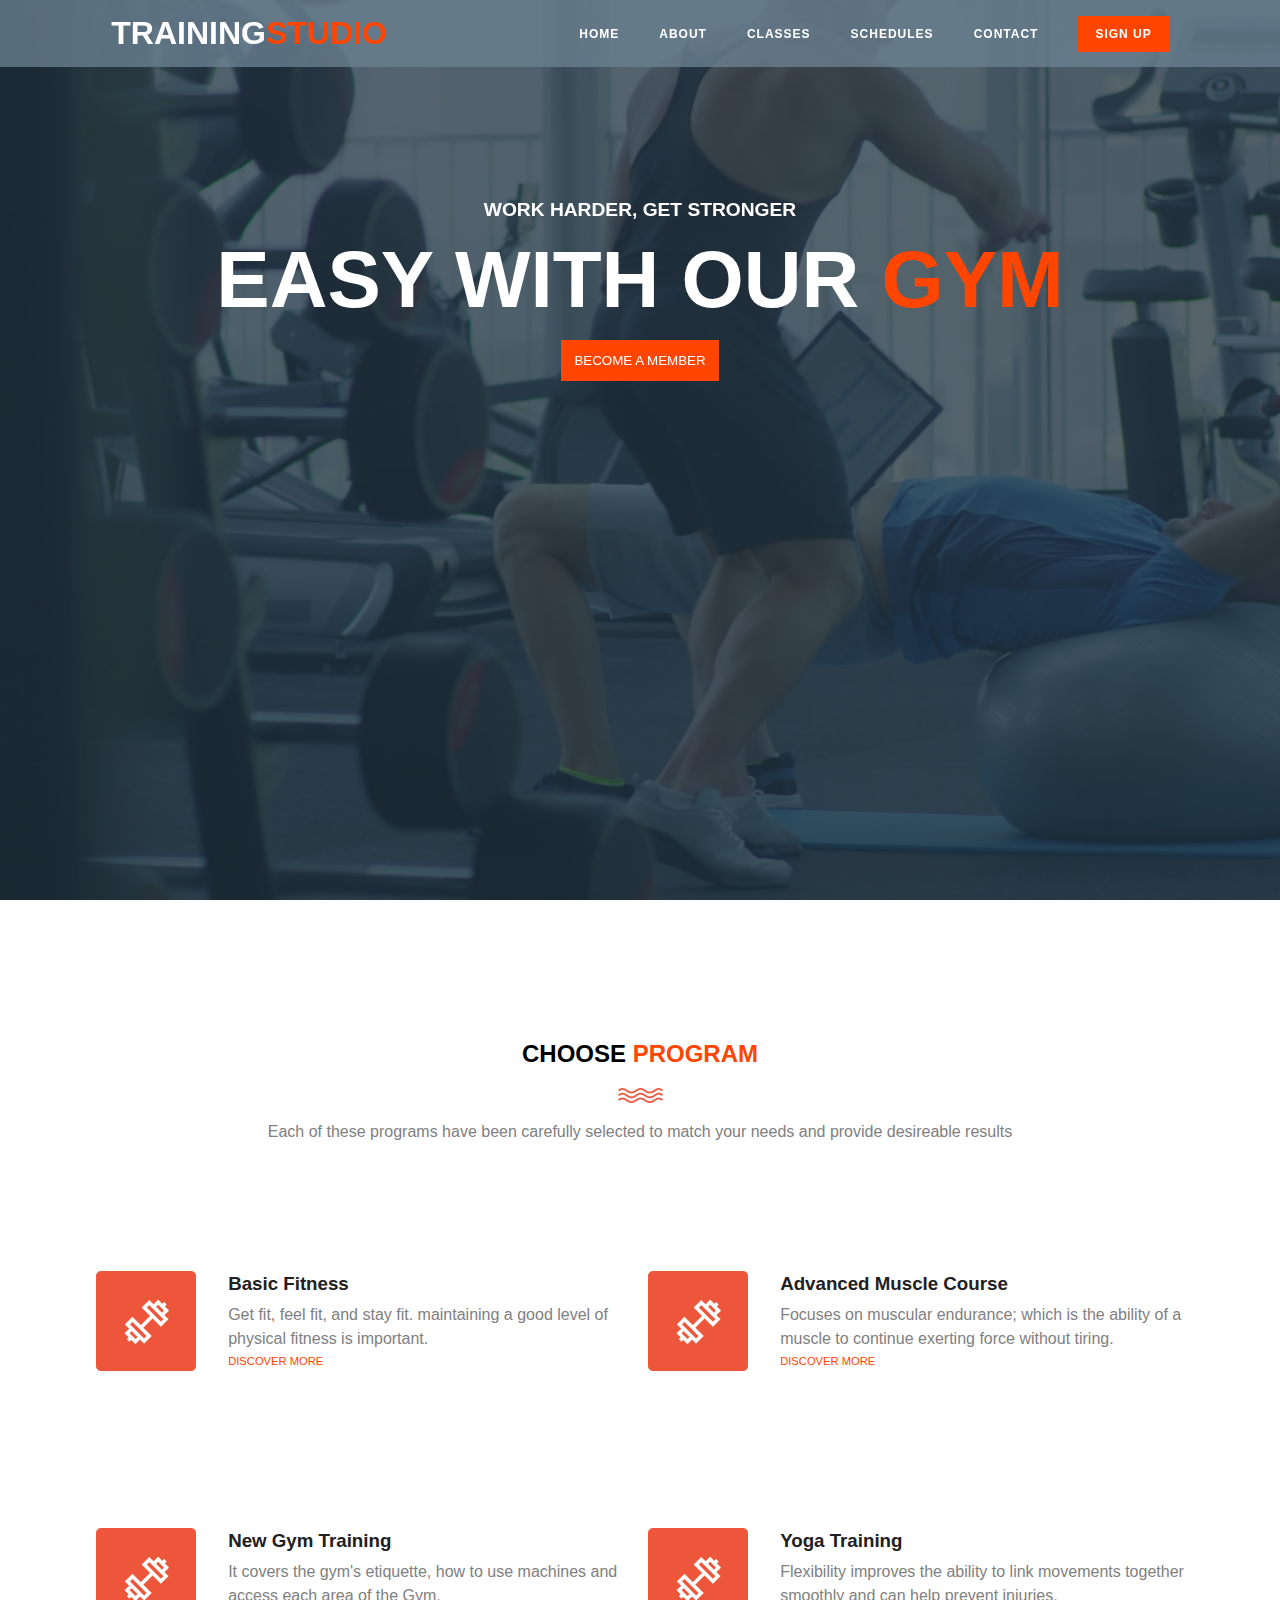
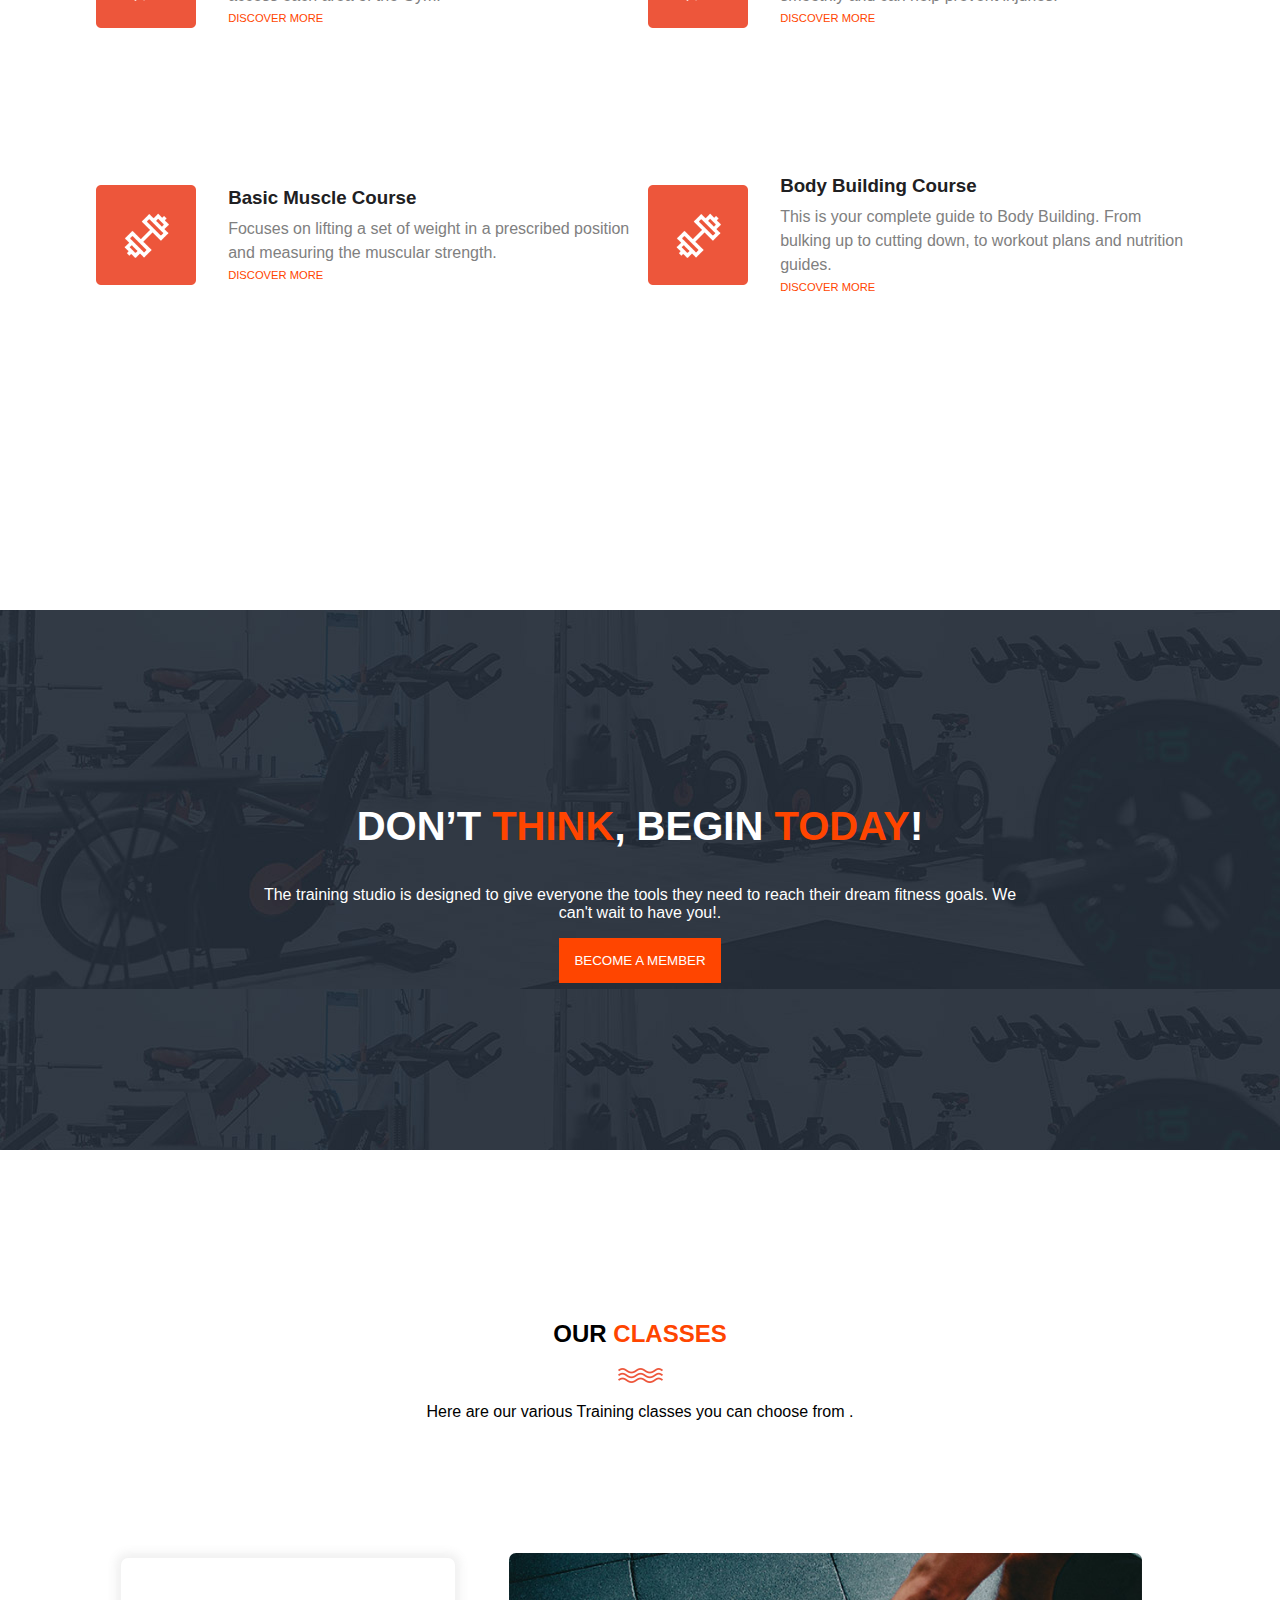
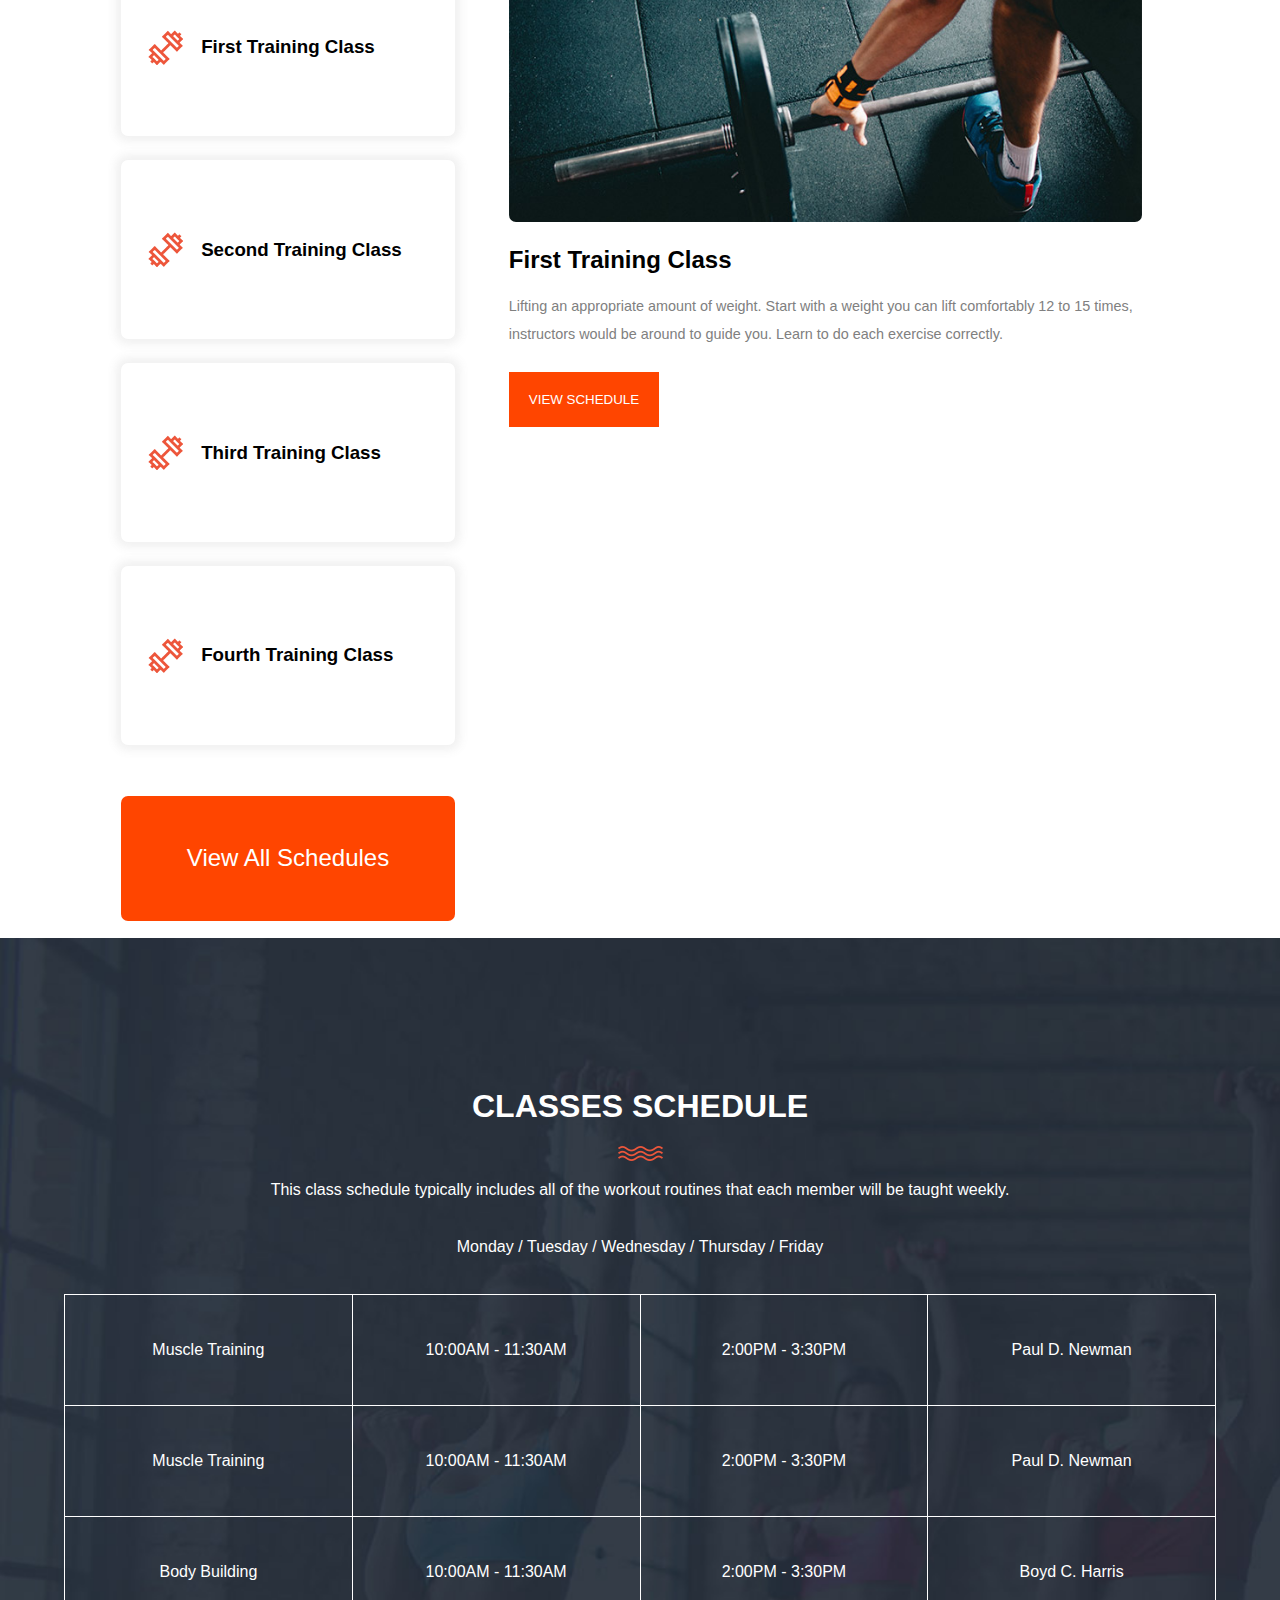
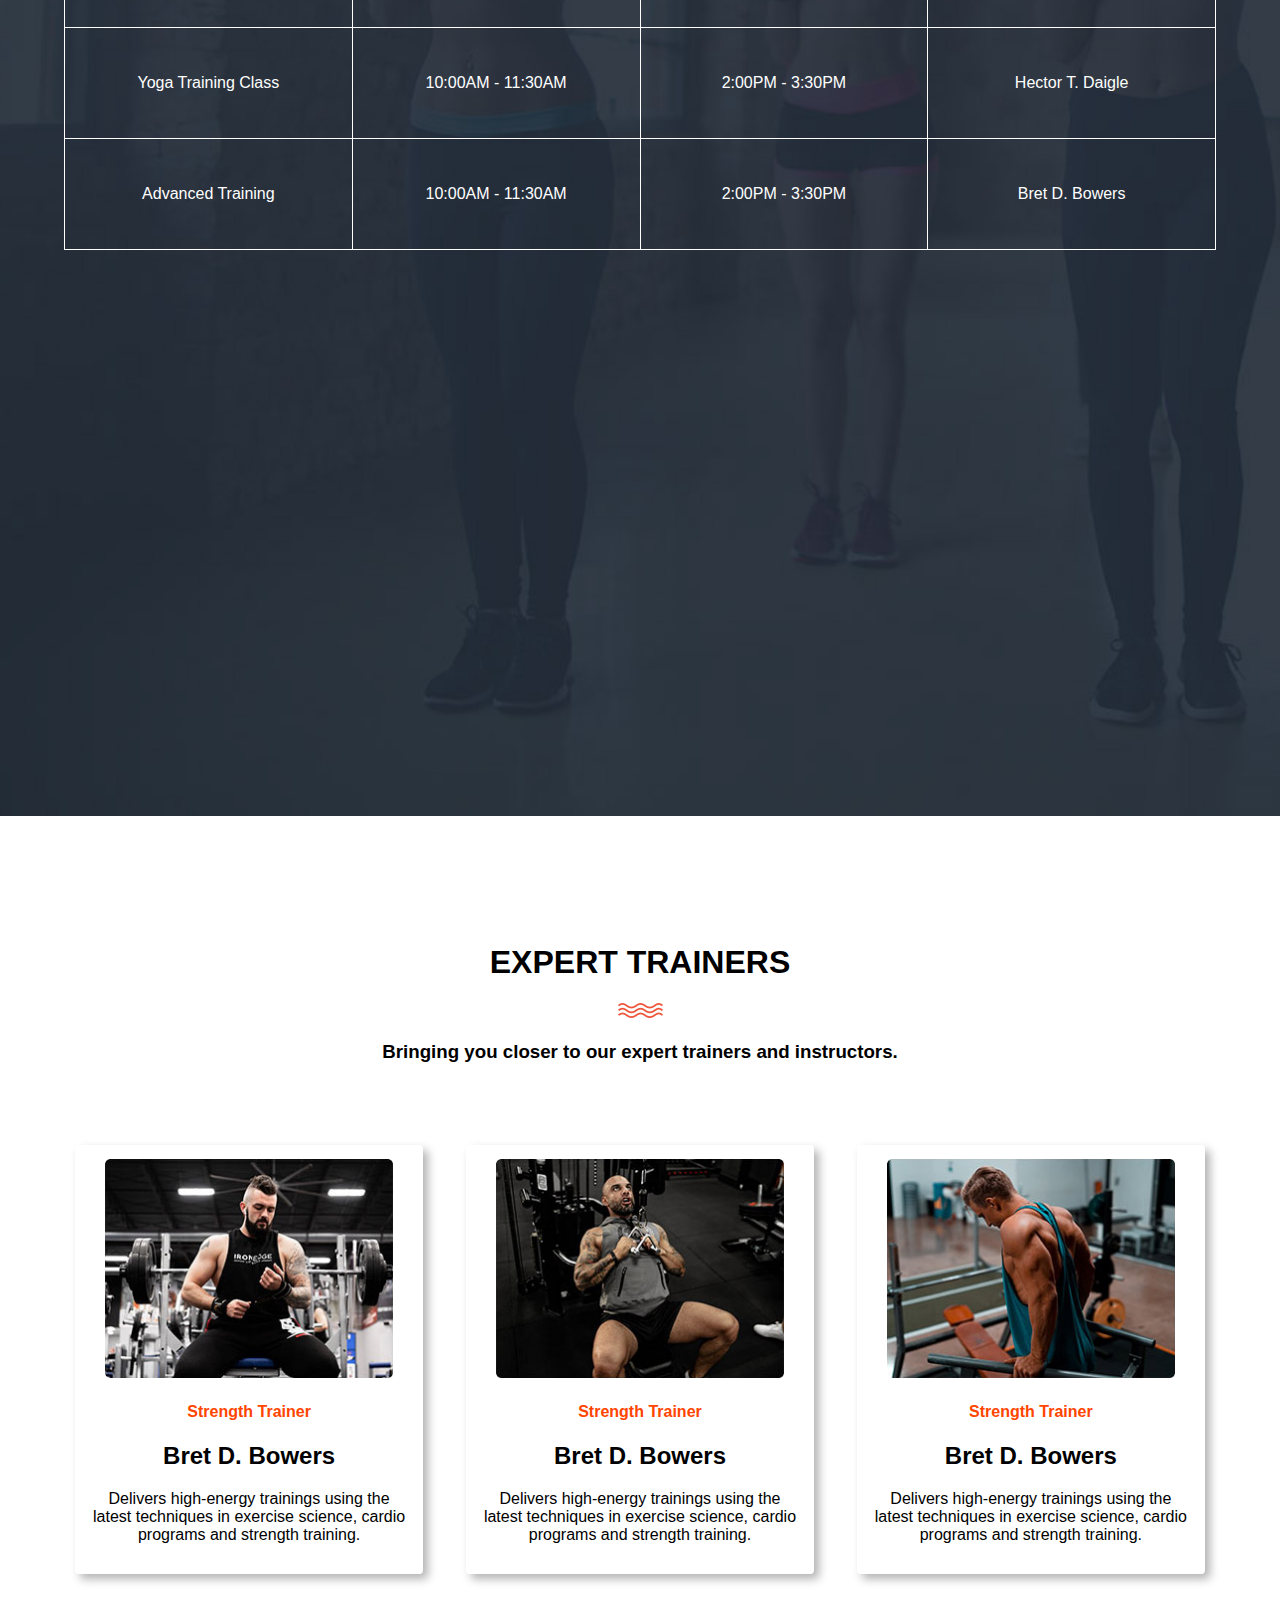
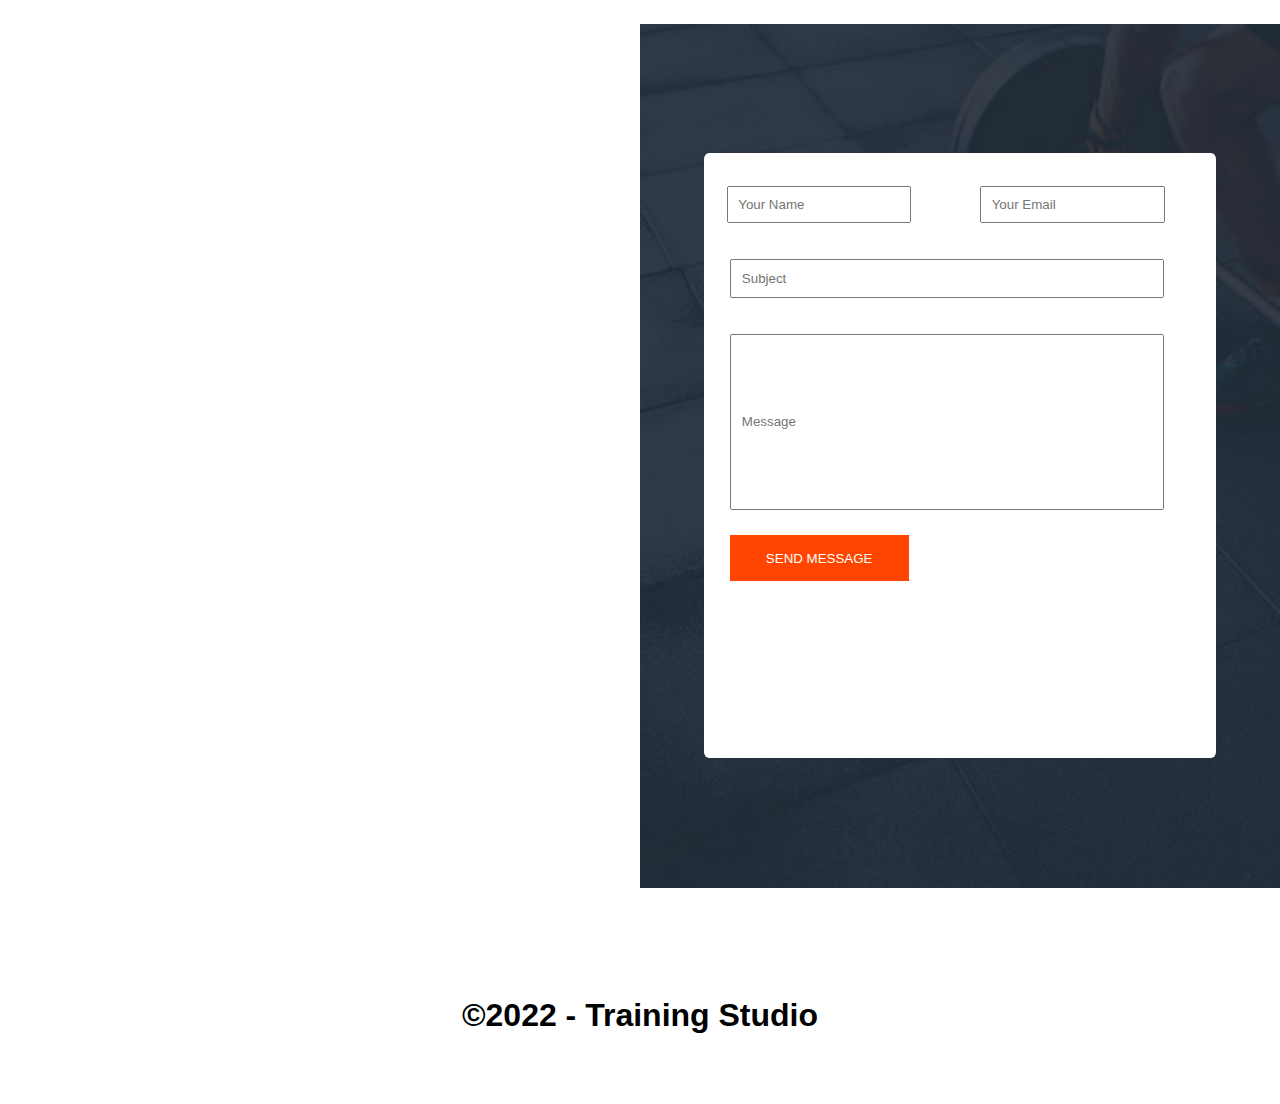
<file: index.html>
<!DOCTYPE html>
<html lang="en">
<head>
    <meta charset="UTF-8">
    <meta name="viewport" content="width=device-width, initial-scale=1.0">
    <title>again</title>
    <link rel="stylesheet" href="style.css">
    <link rel="preconnect" href="https://fonts.googleapis.com">
<link rel="preconnect" href="https://fonts.gstatic.com" crossorigin>
<link href="https://fonts.googleapis.com/css2?family=Poppins&family=Roboto+Serif:ital,opsz,wght@1,8..144,500&display=swap" rel="stylesheet">
</head>
<body>

    <!--Home page-->
    <div class="home_page">

        <!--video-->
        <video autoplay muted loop id="video_bg">
            <source src="vid/gym-video.mp4">
        </video>

        <!--layer to make the video dim-->
        <div class="layer">
            <div class="text">
                <h3>WORK HARDER, GET STRONGER</h3>
        
                <h1>EASY WITH OUR <span style="color: orangered;">GYM</span></h1>

                <button type="button">BECOME A MEMBER</button>
        
            </div>

        </div>

                <!--header-->
                <header>
                    <div class="navbar">
                        <div class="container1">

                                    <p>TRAINING <span style="color: orangered;">STUDIO</span></p>
                                    <ul class="nav_links">
                                        <li><a href="#">HOME</a></li>
                                        <li><a href="#about">ABOUT</a></li>
                                        <li><a href="#classes">CLASSES</a></li>
                                        <li><a href="#schedule">SCHEDULES</a></li>
                                        <li><a href="#contact">CONTACT</a></li>
                                        <li><a id="sign_up" href="#">SIGN UP</a></li>
                                    </ul>
                        </div>
                </header>

                <!--less than 1015 navbar-->
                
    </div>


   
    <div class="down_town">
        <!--header-->

            <div class="downtown_container">
                <div class="downnavbar">
                    <div class="downcontainer1">
                        <p style="margin: 0;">TRAINING <span style="color: orangered;">STUDIO</span></p>
                        <ul class="downnav_links">
                            <li><a href="#">HOME</a></li>
                            <li><a href="#about">ABOUT</a></li>
                            <li><a href="#classes">CLASSES</a></li>
                            <li><a href="#schedule">SCHEDULES</a></li>
                            <li><a href="#contact">CONTACT</a></li>
                            <li><a id="downsign_up" style="background-color: orangered; padding: 15px;" href="#">SIGN UP</a></li>
                        </ul>
                    </div>
                </div>
            </div>

         <!--Second Page-->
         <a id="about"></a>
         <div class="second_page">
            <div class="program_container">
                <div class="sub_container">
                    <h2>CHOOSE <span style="color: orangered;">PROGRAM</span></h2>
                    <img src="img/line-dec.png" alt="logo">
                    <h3>Each of these programs have been carefully selected to match your needs and provide desireable results</h3>
                </div>
            </div>

            <div class="grid">
                <div class="program">
                    <div class="basic">
                        <img src="img/features-first-icon.png" alt="">
                        <div class="text_sec">
                            <h3>Basic Fitness</h3>
                            <p>Get fit, feel fit, and stay fit. maintaining a good level of physical fitness is important.</p>
                            <a href="#">DISCOVER MORE</a>
                        </div>
    
        
                    </div>
                    <div class="advanced">
                        <img src="img/features-first-icon.png" alt="">
                        <div class="text_sec">
                            <h3>Advanced Muscle Course</h3>
                            <p>Focuses on muscular endurance; which is the ability of a muscle to continue exerting force without tiring.</p>
                            <a href="#">DISCOVER MORE</a>
                        </div>
        
                    </div>
                    <div class="new_gym">
                        <img src="img/features-first-icon.png" alt="">
                        <div class="text_sec">
                            <h3>New Gym Training</h3>
                            <p>It covers the gym's etiquette, how to use machines and access each area of the Gym.</p>
                            <a href="#">DISCOVER MORE</a>
                        </div>
    
        
                    </div>
                    <div class="yoga">
                        <img src="img/features-first-icon.png" alt="">
                        <div class="text_sec">
                            <h3>Yoga Training</h3>
                            <p>Flexibility improves the ability to link movements together smoothly and can help prevent injuries.</p>
                            <a href="#">DISCOVER MORE</a>
                        </div>
                        
                    </div>
                    <div class="muscle_grid">
                        <img src="img/features-first-icon.png" alt="">
                        <div class="text_sec">
                            <h3>Basic Muscle Course</h3>
                            <p>Focuses on lifting a set of weight in a prescribed position and measuring the muscular strength.</p>
                            <a href="#">DISCOVER MORE</a>
                        </div>
    
                    </div>
                    <div class="body">
                        <img src="img/features-first-icon.png" alt="">
                        <div class="text_sec">
                            <h3>Body Building Course</h3>
                            <p>This is your complete guide to Body Building. From bulking up to cutting down, to workout plans and nutrition guides.</p>
                            <a href="#">DISCOVER MORE</a>
                        </div>
    
                    </div>
                </div>
            </div>
    
         </div>

         <!--Second page footer-->
         <div class="sec_footer">
            <div class="footer">
                <h1>DON’T <span style="color: orangered;">THINK</span>, BEGIN <span style="color: orangered;">TODAY</span>!</h1>
        
                <p>The training studio is designed to give everyone the tools they need to reach their dream fitness goals. We can't
                 wait to have you!.</p>
  
                <button type="button">BECOME A MEMBER</button>
            </div>
         </div>

         <!--Third Page-->
         <a id="classes"></a>
         <div class="third_page">
            <div class="classes_container">
                <div class="classes">
                    <h2>OUR <span style="color: orangered;">CLASSES</span></h2>
                    <img src="img/line-dec.png" alt="">
                    <p>Here are our various Training classes you can choose from .</p>
                </div>
            </div>

            <div class="training_container">
                <div class="firsttofourth">
                    <div class="training_grid">
                        <div class="first_training">
                            <img src="img/tabs-first-icon.png" alt="">
                            <h3>First Training Class</h3>
                        </div>
                        <div class="second_training">
                            <img src="img/tabs-first-icon.png" alt="">
                            <h3>Second Training Class</h3>
                            
                        </div>
                        <div class="third_training">
                            <img src="img/tabs-first-icon.png" alt="">
                            <h3>Third Training Class</h3>
                            
                        </div>
                        <div class="fourth_training">
                            <img src="img/tabs-first-icon.png" alt="">
                            <h3>Fourth Training Class</h3>
                            
                        </div>
                        <div class="schedule_button">
                            <button type="button"><span style="font-size: 1.5rem;">View All Schedules</span></button>
                            
                        </div>
                    </div>

                </div>

                <div class="view_schedule_container">
                    <div class="view_schedule">
                        <div class="img">
                            <img src="img/training-image-01.jpg" alt="">

                        </div>
                        <div class="text_section">
                            <h2>First Training Class</h2>
                            <p>Lifting an appropriate amount of weight. Start with a weight you can lift comfortably 12 to 15 times, 
                                instructors would be around to guide you. Learn to do each exercise correctly.</p>
                                <button type="button"><span>VIEW SCHEDULE</span></button>
                         

                        </div>
                    </div>
                    

                </div>
            </div>
         </div>

         <!--fourth Page-->
         <a id="schedule"></a>
         <div class="fifth">
            <div class="text5">
                <h1>CLASSES SCHEDULE</h1>
                <img src="img/line-dec.png" alt="waves" id="logo1">
                <p>
                    This class schedule typically includes all of the workout routines that each
                    member will be taught weekly.
                </p>
            </div>
            <div class="table">
                <div class="picker">
                    <a href="#">Monday </a> /
                    <a href="#">Tuesday</a> /
                    <a href="#">Wednesday </a> /
                    <a href="#">Thursday </a> /
                    <a href="#">Friday</a>
                </div>
                <table>
                    <tr>
                        <td>Muscle Training</td>
                        <td>10:00AM - 11:30AM</td>
                        <td>2:00PM - 3:30PM</td>
                        <td>Paul D. Newman</td>
                    </tr>
                    <tr>
                        <td>Muscle Training</td>
                        <td>10:00AM - 11:30AM</td>
                        <td>2:00PM - 3:30PM</td>
                        <td>Paul D. Newman</td>
                    </tr>
                    <tr>
                        <td>Body Building</td>
                        <td>10:00AM - 11:30AM</td>
                        <td>2:00PM - 3:30PM</td>
                        <td>Boyd C. Harris</td>
                    </tr>
                    <tr>
                        <td>Yoga Training Class</td>
                        <td>10:00AM - 11:30AM</td>
                        <td>2:00PM - 3:30PM</td>
                        <td>Hector T. Daigle</td>
                    </tr>
                    <tr>
                        <td>Advanced Training</td>
                        <td>10:00AM - 11:30AM</td>
                        <td>2:00PM - 3:30PM</td>
                        <td>Bret D. Bowers</td>
                    </tr>
                </table>
            </div>
        </div>
        <div class="sixth">
            <div class="text6">
                <h1>EXPERT <span>TRAINERS</span></h1>
                <img src="img/line-dec.png" alt="waves" id="logo1">
                <h3>Bringing you closer to our expert trainers and instructors.</h3>
    
                <div class="trainers">
                    <div class="trainer1">
                        <img src="img/first-trainer.jpg" alt="">
                        <h4 style="color: orangered;">Strength Trainer</h4>
                        <h2>Bret D. Bowers</h2>
                        <p>Delivers high-energy trainings using 
                            the latest techniques in exercise 
                            science, cardio programs and 
                            strength training.</p>
    
                    </div>
                    <div class="trainer2">
                        <img src="img/second-trainer.jpg" alt="">
                        <h4 style="color: orangered;">Strength Trainer</h4>
                        <h2>Bret D. Bowers</h2>
                        <p>Delivers high-energy trainings using 
                            the latest techniques in exercise 
                            science, cardio programs and 
                            strength training.</p>
    
                    </div>
                    <div class="trainer3">
                        <img src="img/third-trainer.jpg" alt="">
                        <h4 style="color: orangered;">Strength Trainer</h4>
                        <h2>Bret D. Bowers</h2>
                        <p>Delivers high-energy trainings using 
                            the latest techniques in exercise 
                            science, cardio programs and 
                            strength training.</p>
    
                    </div>
                </div>
    
            </div>
        </div>
        <a id="contact"></a>
        <div class="seventh">
            <div class="cover">
                <form action="#">
                    <div class="firstline">
                        <input type="text" name="name" id="name" placeholder="Your Name">
                        <input type="email" name="email" id="email" placeholder="Your Email">
                    
                    </div>
                    <input type="text" name="subject" id="subject" placeholder="Subject">
                    <input type="textbox" name="comment" id="comment" placeholder="Message" style="width: 80%; height: 25%; ">
                    <button type="submit" style="cursor: pointer;">SEND MESSAGE</button>
    
                </form>
    
            </div>
        </div>
        <h1 style="text-align: center;padding: 0;">©2022 - Training Studio</h1>
         

         <!--footer-->
         
    </div>


    
</body>
</html>
</file>
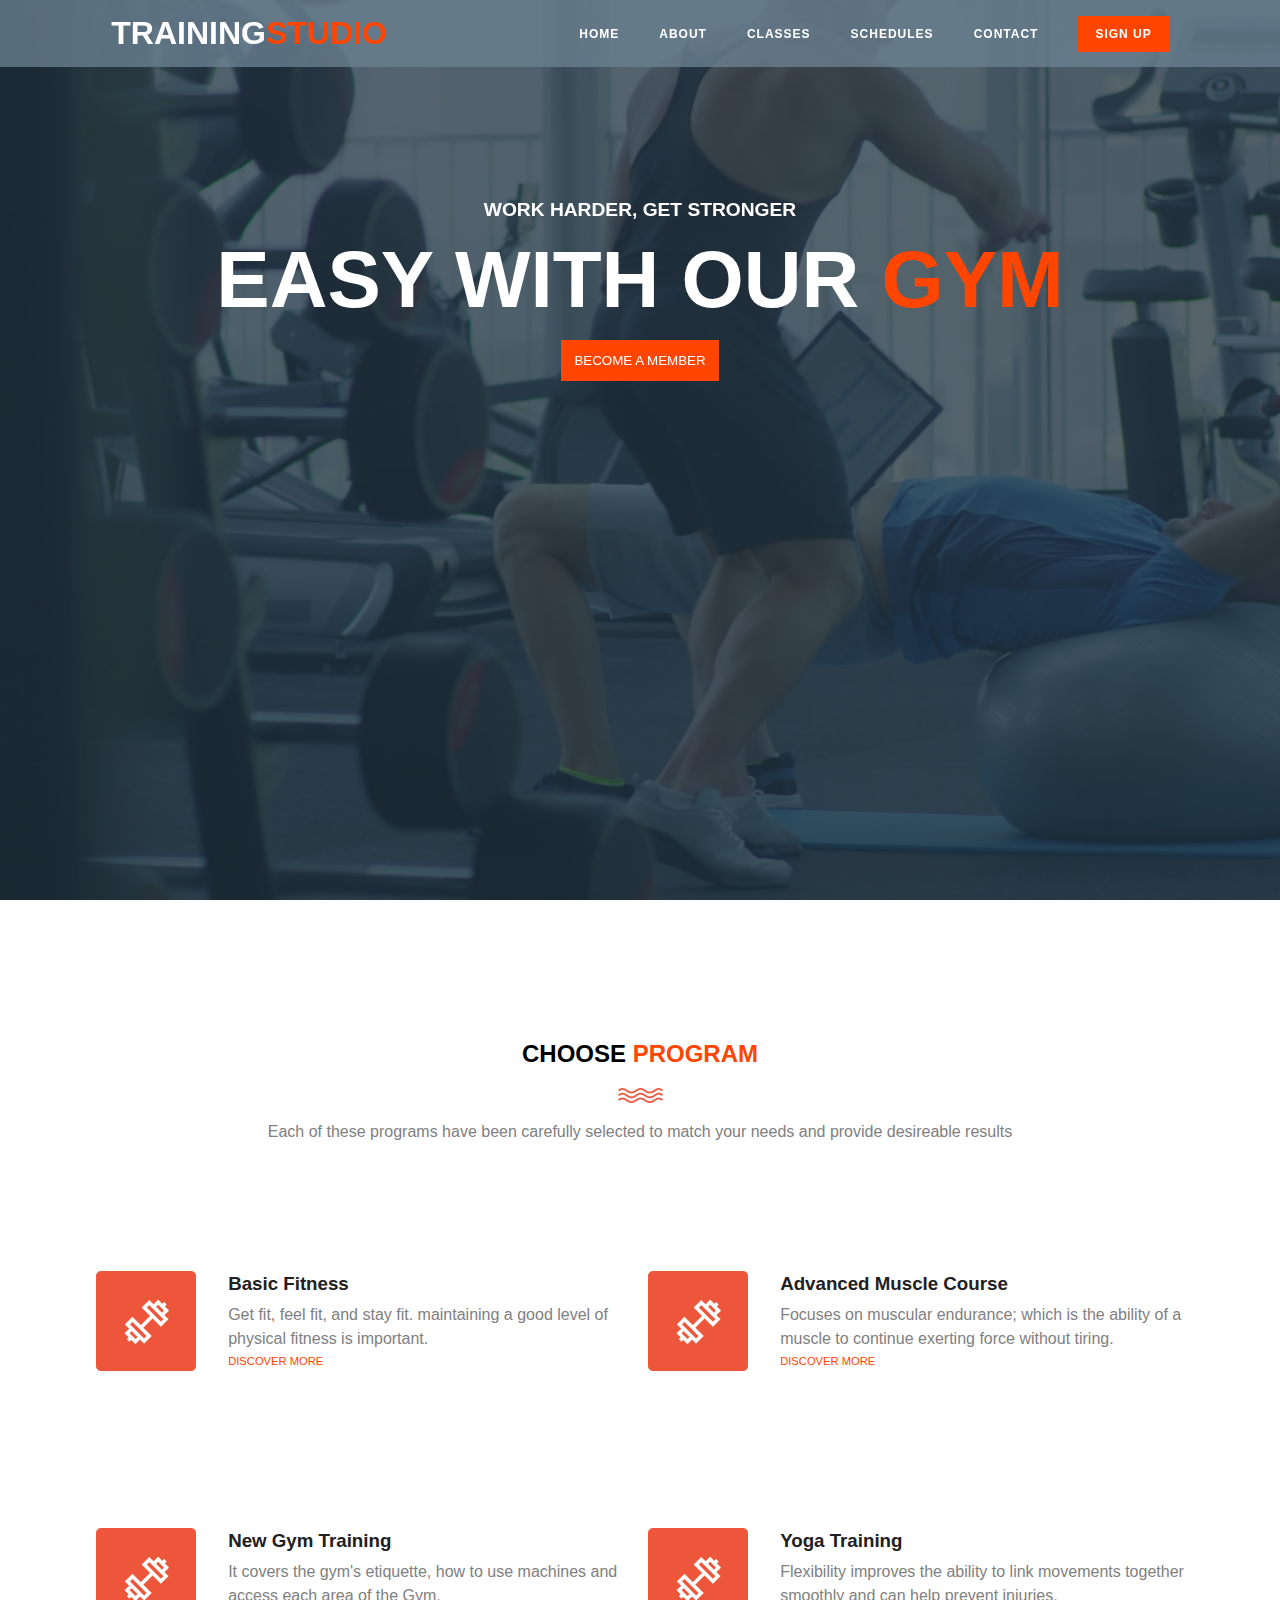
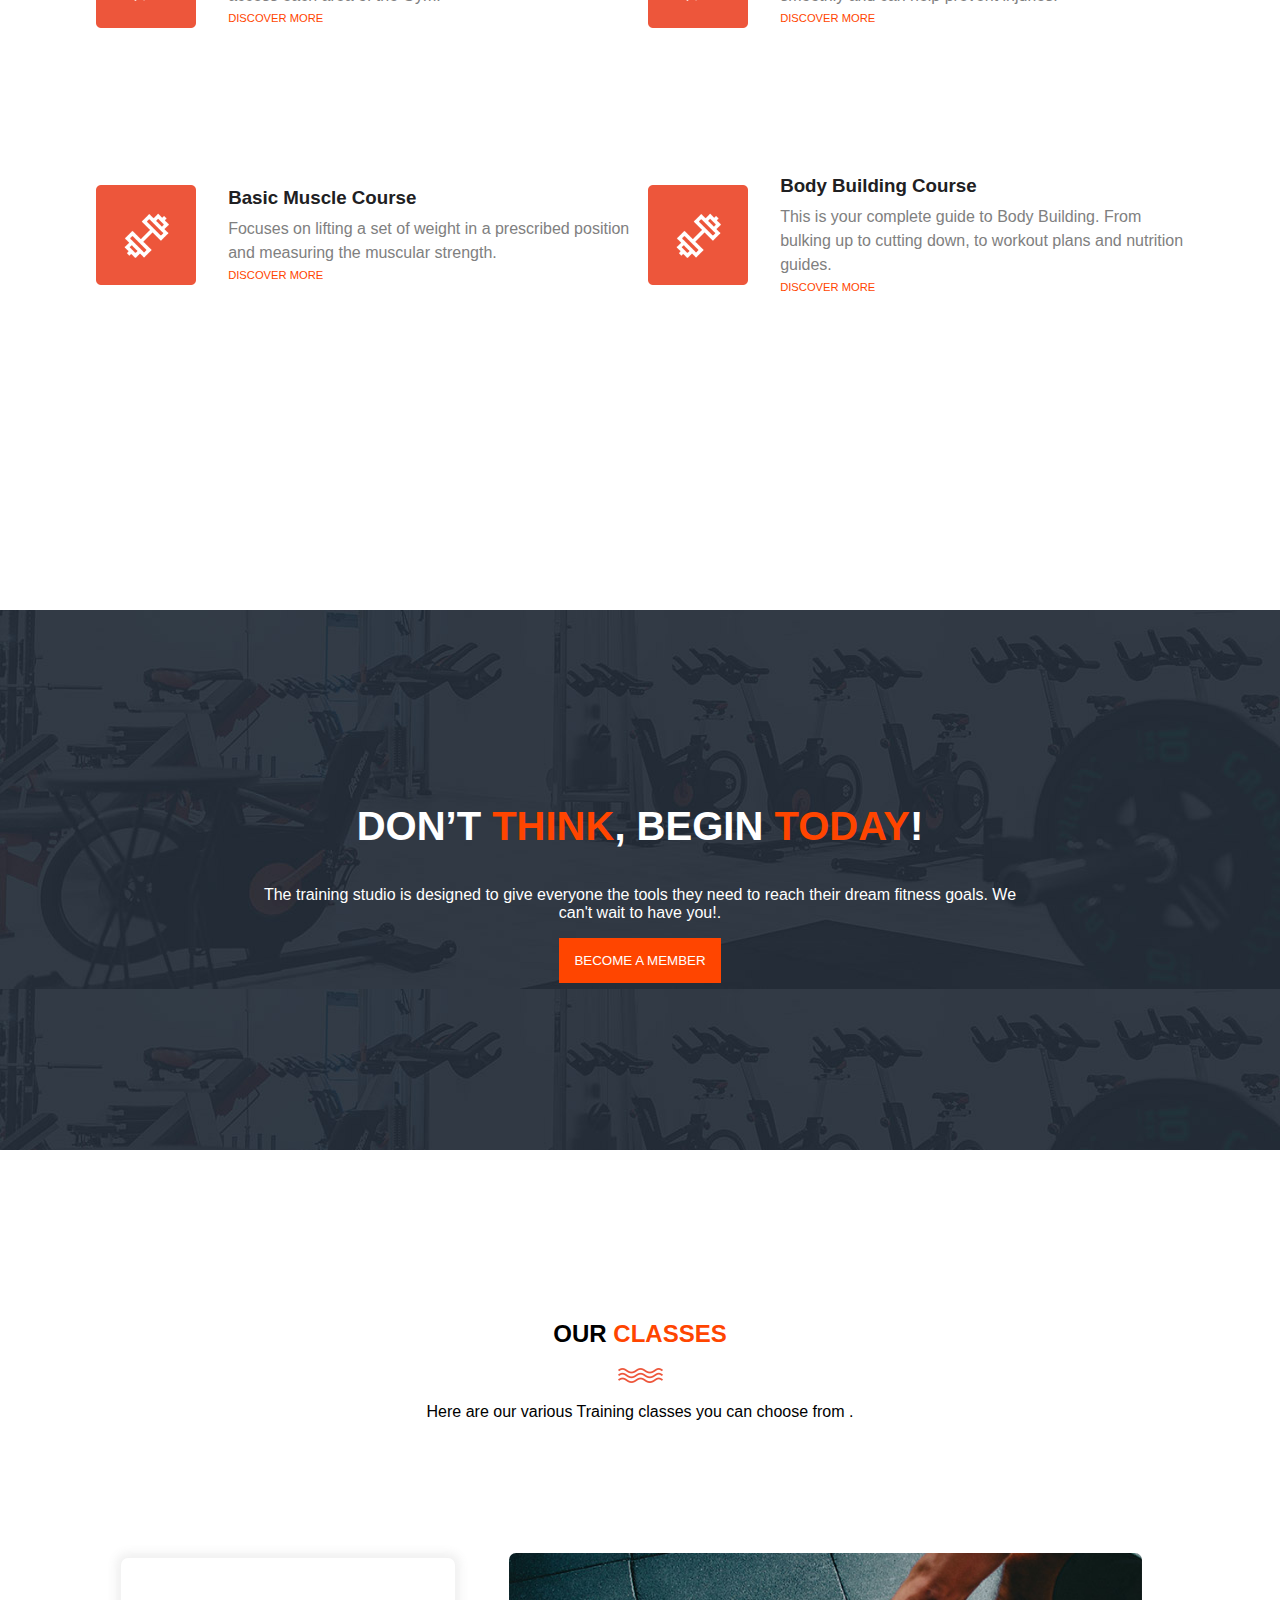
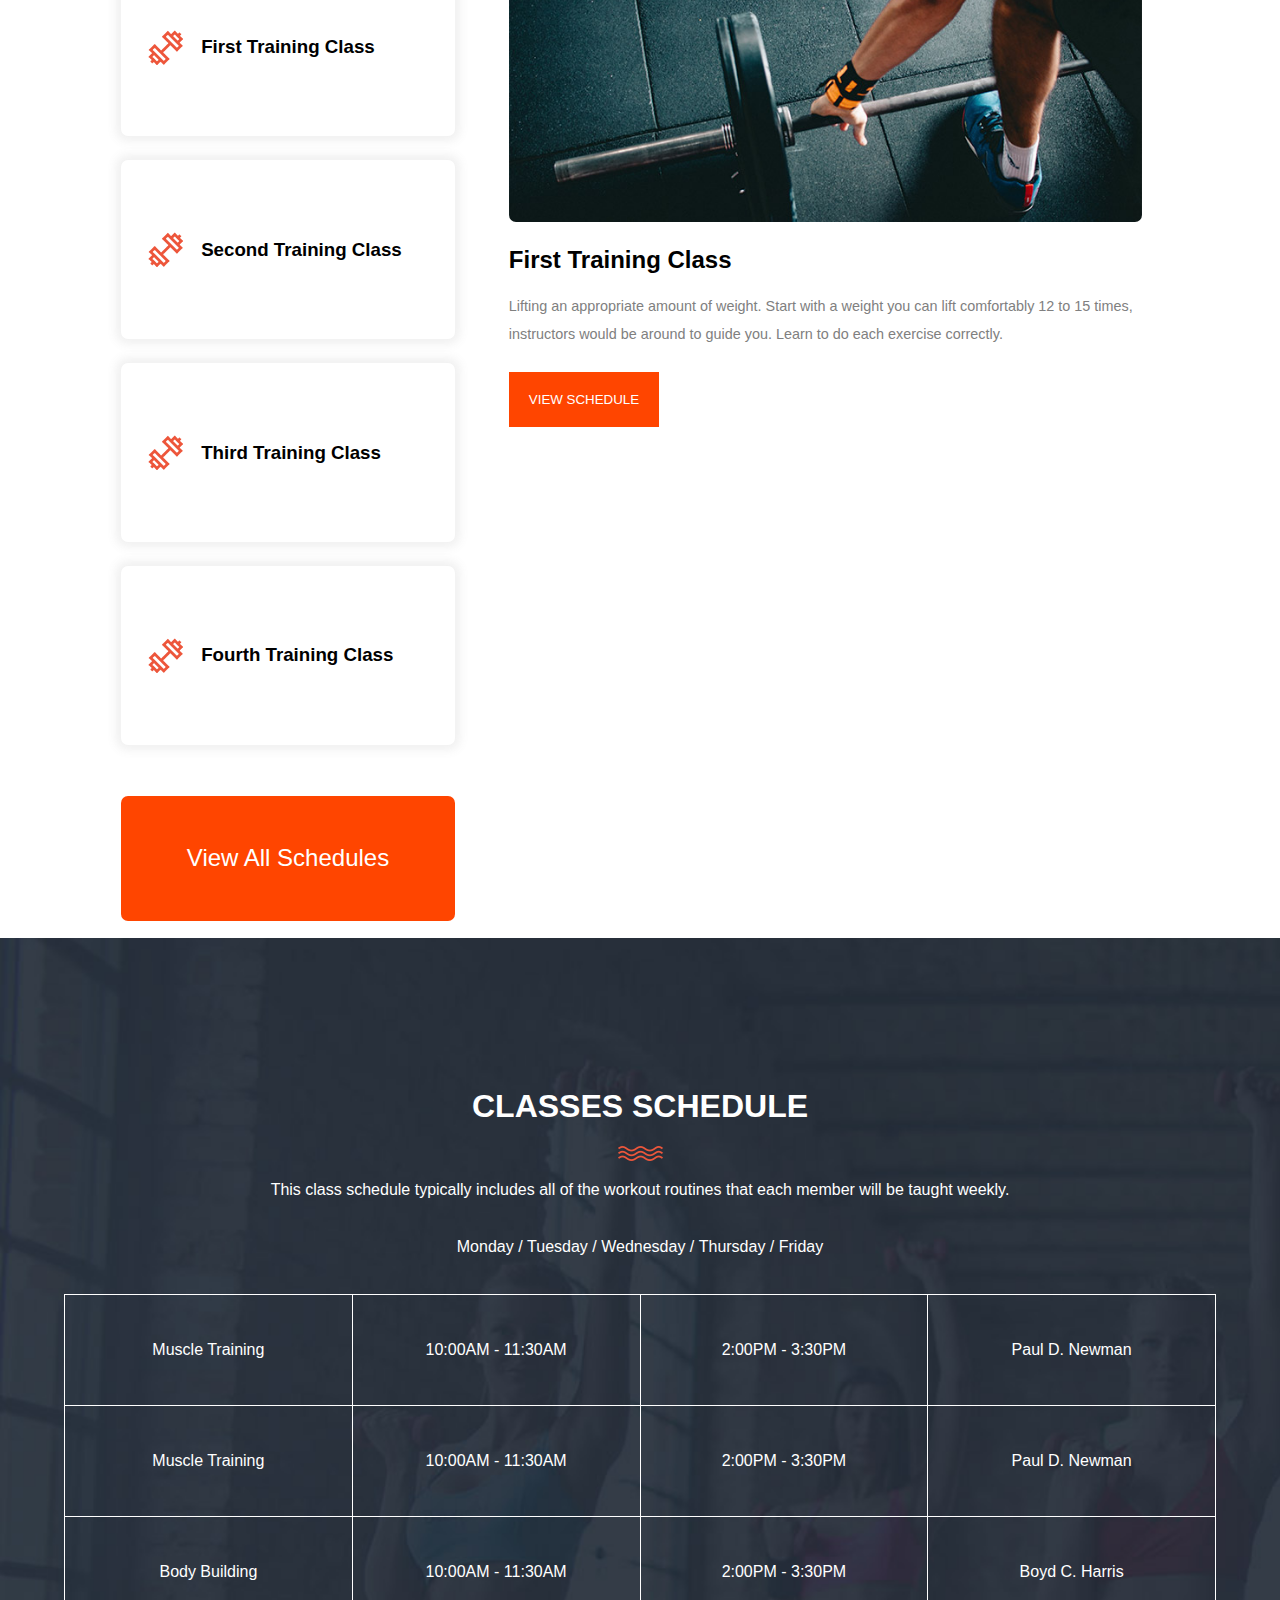
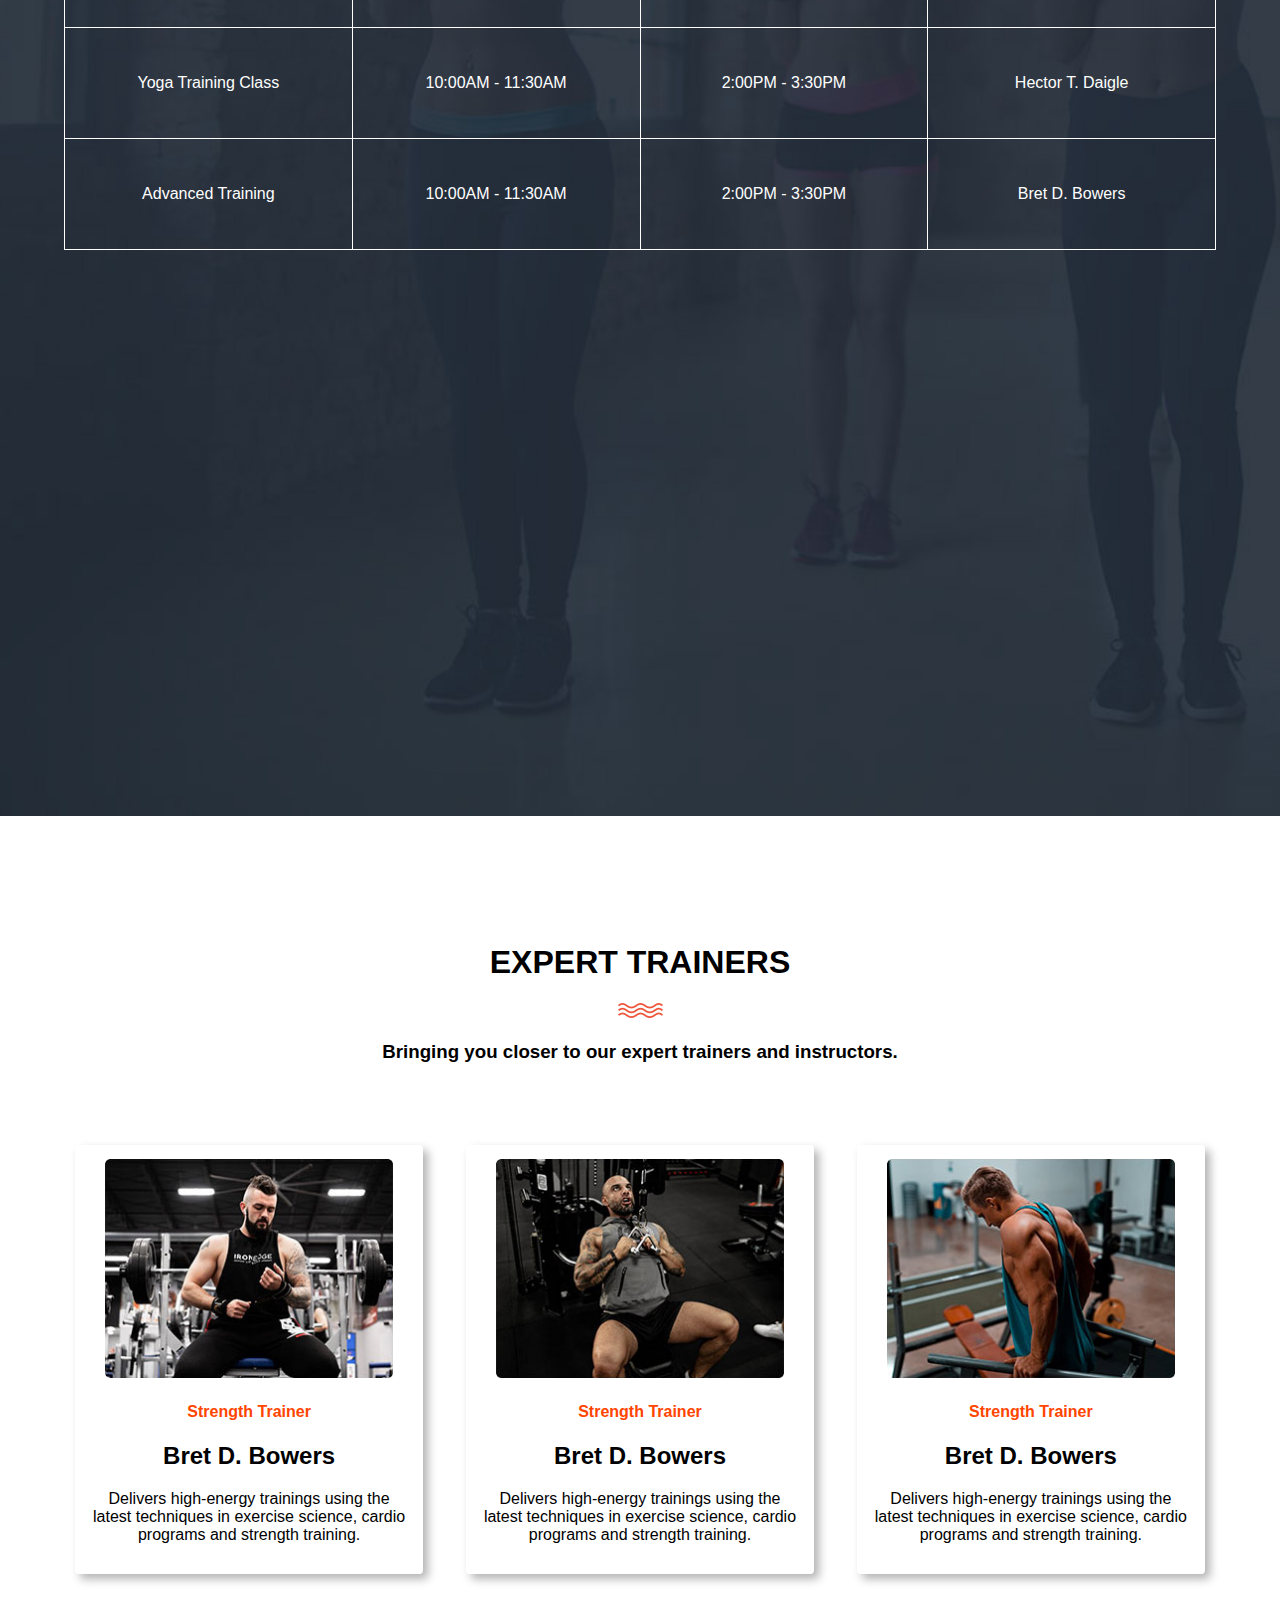
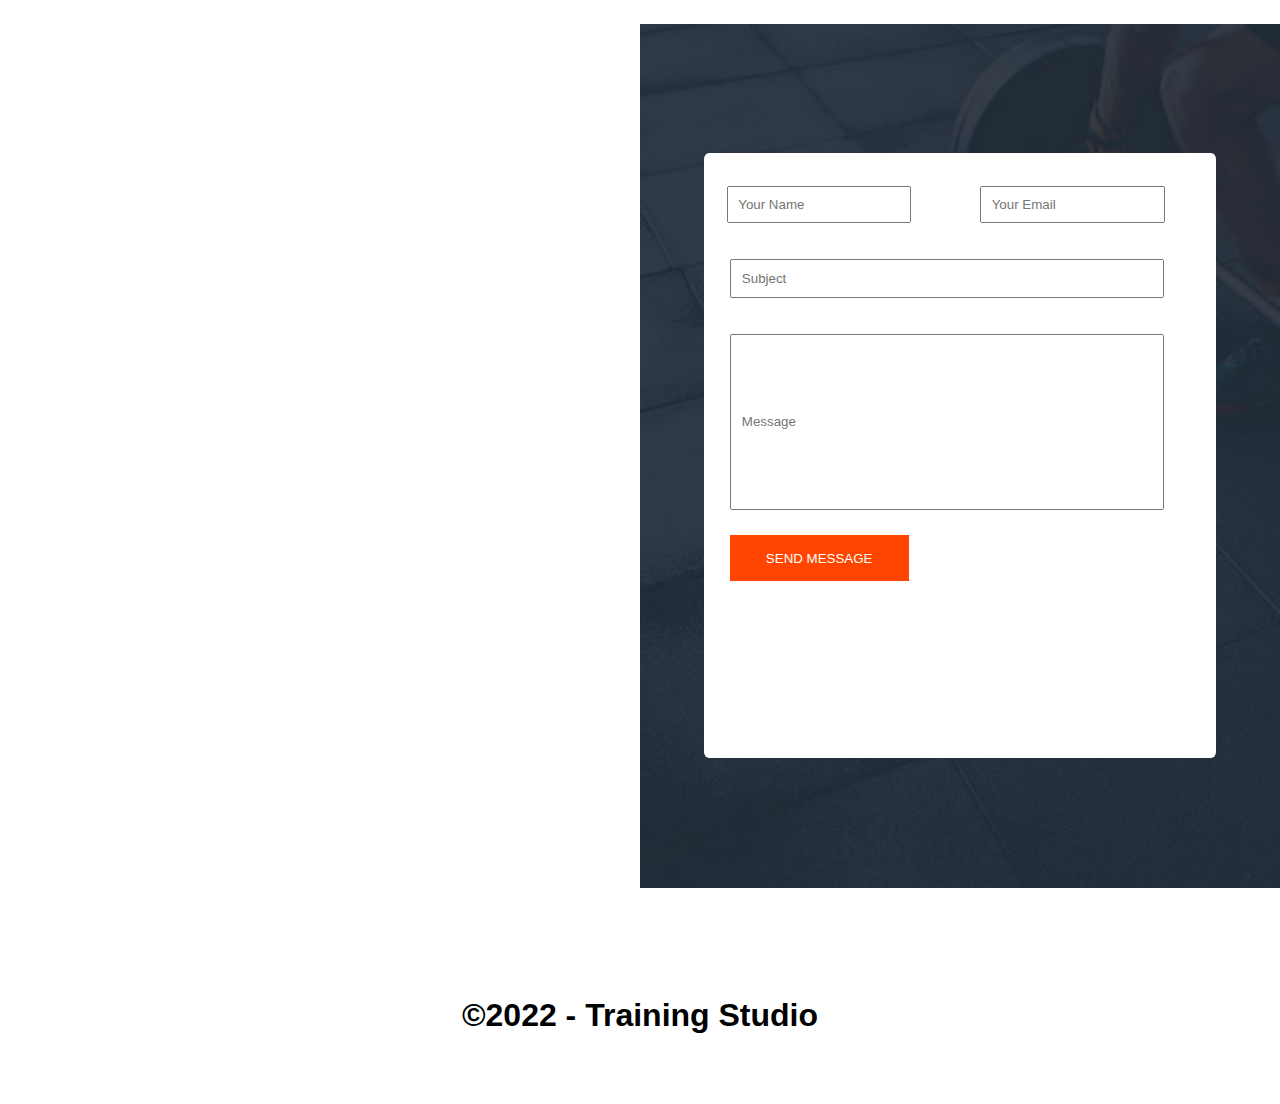
<file: again.html>
<!DOCTYPE html>
<html lang="en">
<head>
    <meta charset="UTF-8">
    <meta name="viewport" content="width=device-width, initial-scale=1.0">
    <title>again</title>
    <link rel="stylesheet" href="again.css">
    <link rel="preconnect" href="https://fonts.googleapis.com">
<link rel="preconnect" href="https://fonts.gstatic.com" crossorigin>
<link href="https://fonts.googleapis.com/css2?family=Poppins&family=Roboto+Serif:ital,opsz,wght@1,8..144,500&display=swap" rel="stylesheet">
</head>
<body>

    <!--Home page-->
    <div class="home_page">

        <!--video-->
        <video autoplay muted loop id="video_bg">
            <source src="vid/gym-video.mp4">
        </video>

        <!--layer to make the video dim-->
        <div class="layer">
            <div class="text">
                <h3>WORK HARDER, GET STRONGER</h3>
        
                <h1>EASY WITH OUR <span style="color: orangered;">GYM</span></h1>

                <button type="button">BECOME A MEMBER</button>
        
            </div>

        </div>

                <!--header-->
                <header>
                    <div class="navbar">
                        <div class="container1">

                                    <p>TRAINING <span style="color: orangered;">STUDIO</span></p>
                                    <ul class="nav_links">
                                        <li><a href="#">HOME</a></li>
                                        <li><a href="#about">ABOUT</a></li>
                                        <li><a href="#classes">CLASSES</a></li>
                                        <li><a href="#schedule">SCHEDULES</a></li>
                                        <li><a href="#contact">CONTACT</a></li>
                                        <li><a id="sign_up" href="#">SIGN UP</a></li>
                                    </ul>
                        </div>
                </header>

                <!--less than 1015 navbar-->
                
    </div>


   
    <div class="down_town">
        <!--header-->

            <div class="downtown_container">
                <div class="downnavbar">
                    <div class="downcontainer1">
                        <p style="margin: 0;">TRAINING <span style="color: orangered;">STUDIO</span></p>
                        <ul class="downnav_links">
                            <li><a href="#">HOME</a></li>
                            <li><a href="#about">ABOUT</a></li>
                            <li><a href="#classes">CLASSES</a></li>
                            <li><a href="#schedule">SCHEDULES</a></li>
                            <li><a href="#contact">CONTACT</a></li>
                            <li><a id="downsign_up" style="background-color: orangered; padding: 15px;" href="#">SIGN UP</a></li>
                        </ul>
                    </div>
                </div>
            </div>

         <!--Second Page-->
         <a id="about"></a>
         <div class="second_page">
            <div class="program_container">
                <div class="sub_container">
                    <h2>CHOOSE <span style="color: orangered;">PROGRAM</span></h2>
                    <img src="img/line-dec.png" alt="logo">
                    <h3>Each of these programs have been carefully selected to match your needs and provide desireable results</h3>
                </div>
            </div>

            <div class="grid">
                <div class="program">
                    <div class="basic">
                        <img src="img/features-first-icon.png" alt="">
                        <div class="text_sec">
                            <h3>Basic Fitness</h3>
                            <p>Get fit, feel fit, and stay fit. maintaining a good level of physical fitness is important.</p>
                            <a href="#">DISCOVER MORE</a>
                        </div>
    
        
                    </div>
                    <div class="advanced">
                        <img src="img/features-first-icon.png" alt="">
                        <div class="text_sec">
                            <h3>Advanced Muscle Course</h3>
                            <p>Focuses on muscular endurance; which is the ability of a muscle to continue exerting force without tiring.</p>
                            <a href="#">DISCOVER MORE</a>
                        </div>
        
                    </div>
                    <div class="new_gym">
                        <img src="img/features-first-icon.png" alt="">
                        <div class="text_sec">
                            <h3>New Gym Training</h3>
                            <p>It covers the gym's etiquette, how to use machines and access each area of the Gym.</p>
                            <a href="#">DISCOVER MORE</a>
                        </div>
    
        
                    </div>
                    <div class="yoga">
                        <img src="img/features-first-icon.png" alt="">
                        <div class="text_sec">
                            <h3>Yoga Training</h3>
                            <p>Flexibility improves the ability to link movements together smoothly and can help prevent injuries.</p>
                            <a href="#">DISCOVER MORE</a>
                        </div>
                        
                    </div>
                    <div class="muscle_grid">
                        <img src="img/features-first-icon.png" alt="">
                        <div class="text_sec">
                            <h3>Basic Muscle Course</h3>
                            <p>Focuses on lifting a set of weight in a prescribed position and measuring the muscular strength.</p>
                            <a href="#">DISCOVER MORE</a>
                        </div>
    
                    </div>
                    <div class="body">
                        <img src="img/features-first-icon.png" alt="">
                        <div class="text_sec">
                            <h3>Body Building Course</h3>
                            <p>This is your complete guide to Body Building. From bulking up to cutting down, to workout plans and nutrition guides.</p>
                            <a href="#">DISCOVER MORE</a>
                        </div>
    
                    </div>
                </div>
            </div>
    
         </div>

         <!--Second page footer-->
         <div class="sec_footer">
            <div class="footer">
                <h1>DON’T <span style="color: orangered;">THINK</span>, BEGIN <span style="color: orangered;">TODAY</span>!</h1>
        
                <p>The training studio is designed to give everyone the tools they need to reach their dream fitness goals. We can't
                 wait to have you!.</p>
  
                <button type="button">BECOME A MEMBER</button>
            </div>
         </div>

         <!--Third Page-->
         <a id="classes"></a>
         <div class="third_page">
            <div class="classes_container">
                <div class="classes">
                    <h2>OUR <span style="color: orangered;">CLASSES</span></h2>
                    <img src="img/line-dec.png" alt="">
                    <p>Here are our various Training classes you can choose from .</p>
                </div>
            </div>

            <div class="training_container">
                <div class="firsttofourth">
                    <div class="training_grid">
                        <div class="first_training">
                            <img src="img/tabs-first-icon.png" alt="">
                            <h3>First Training Class</h3>
                        </div>
                        <div class="second_training">
                            <img src="img/tabs-first-icon.png" alt="">
                            <h3>Second Training Class</h3>
                            
                        </div>
                        <div class="third_training">
                            <img src="img/tabs-first-icon.png" alt="">
                            <h3>Third Training Class</h3>
                            
                        </div>
                        <div class="fourth_training">
                            <img src="img/tabs-first-icon.png" alt="">
                            <h3>Fourth Training Class</h3>
                            
                        </div>
                        <div class="schedule_button">
                            <button type="button"><span style="font-size: 1.5rem;">View All Schedules</span></button>
                            
                        </div>
                    </div>

                </div>

                <div class="view_schedule_container">
                    <div class="view_schedule">
                        <div class="img">
                            <img src="img/training-image-01.jpg" alt="">

                        </div>
                        <div class="text_section">
                            <h2>First Training Class</h2>
                            <p>Lifting an appropriate amount of weight. Start with a weight you can lift comfortably 12 to 15 times, 
                                instructors would be around to guide you. Learn to do each exercise correctly.</p>
                                <button type="button"><span>VIEW SCHEDULE</span></button>
                         

                        </div>
                    </div>
                    

                </div>
            </div>
         </div>

         <!--fourth Page-->
         <a id="schedule"></a>
         <div class="fifth">
            <div class="text5">
                <h1>CLASSES SCHEDULE</h1>
                <img src="img/line-dec.png" alt="waves" id="logo1">
                <p>
                    This class schedule typically includes all of the workout routines that each
                    member will be taught weekly.
                </p>
            </div>
            <div class="table">
                <div class="picker">
                    <a href="#">Monday </a> /
                    <a href="#">Tuesday</a> /
                    <a href="#">Wednesday </a> /
                    <a href="#">Thursday </a> /
                    <a href="#">Friday</a>
                </div>
                <table>
                    <tr>
                        <td>Muscle Training</td>
                        <td>10:00AM - 11:30AM</td>
                        <td>2:00PM - 3:30PM</td>
                        <td>Paul D. Newman</td>
                    </tr>
                    <tr>
                        <td>Muscle Training</td>
                        <td>10:00AM - 11:30AM</td>
                        <td>2:00PM - 3:30PM</td>
                        <td>Paul D. Newman</td>
                    </tr>
                    <tr>
                        <td>Body Building</td>
                        <td>10:00AM - 11:30AM</td>
                        <td>2:00PM - 3:30PM</td>
                        <td>Boyd C. Harris</td>
                    </tr>
                    <tr>
                        <td>Yoga Training Class</td>
                        <td>10:00AM - 11:30AM</td>
                        <td>2:00PM - 3:30PM</td>
                        <td>Hector T. Daigle</td>
                    </tr>
                    <tr>
                        <td>Advanced Training</td>
                        <td>10:00AM - 11:30AM</td>
                        <td>2:00PM - 3:30PM</td>
                        <td>Bret D. Bowers</td>
                    </tr>
                </table>
            </div>
        </div>
        <div class="sixth">
            <div class="text6">
                <h1>EXPERT <span>TRAINERS</span></h1>
                <img src="img/line-dec.png" alt="waves" id="logo1">
                <h3>Bringing you closer to our expert trainers and instructors.</h3>
    
                <div class="trainers">
                    <div class="trainer1">
                        <img src="img/first-trainer.jpg" alt="">
                        <h4 style="color: orangered;">Strength Trainer</h4>
                        <h2>Bret D. Bowers</h2>
                        <p>Delivers high-energy trainings using 
                            the latest techniques in exercise 
                            science, cardio programs and 
                            strength training.</p>
    
                    </div>
                    <div class="trainer2">
                        <img src="img/second-trainer.jpg" alt="">
                        <h4 style="color: orangered;">Strength Trainer</h4>
                        <h2>Bret D. Bowers</h2>
                        <p>Delivers high-energy trainings using 
                            the latest techniques in exercise 
                            science, cardio programs and 
                            strength training.</p>
    
                    </div>
                    <div class="trainer3">
                        <img src="img/third-trainer.jpg" alt="">
                        <h4 style="color: orangered;">Strength Trainer</h4>
                        <h2>Bret D. Bowers</h2>
                        <p>Delivers high-energy trainings using 
                            the latest techniques in exercise 
                            science, cardio programs and 
                            strength training.</p>
    
                    </div>
                </div>
    
            </div>
        </div>
        <a id="contact"></a>
        <div class="seventh">
            <div class="cover">
                <form action="#">
                    <div class="firstline">
                        <input type="text" name="name" id="name" placeholder="Your Name">
                        <input type="email" name="email" id="email" placeholder="Your Email">
                    
                    </div>
                    <input type="text" name="subject" id="subject" placeholder="Subject">
                    <input type="textbox" name="comment" id="comment" placeholder="Message" style="width: 80%; height: 25%; ">
                    <button type="submit" style="cursor: pointer;">SEND MESSAGE</button>
    
                </form>
    
            </div>
        </div>
        <h1 style="text-align: center;padding: 0;">©2022 - Training Studio</h1>
         

         <!--footer-->
         
    </div>


    
</body>
</html>
</file>
<file: style.css>
html, body{
    margin: 0;
    padding: 0;
    overflow-x: hidden;
    font-family: 'Segoe UI', Tahoma, Geneva, Verdana, sans-serif;

}
html{
    scroll-behavior: smooth;
}
.home_page{
    position: relative;
    height: 100vh;
    width: 100%;
    overflow: hidden;
    z-index: 12;
    
}
.navbar{
    position: relative;
    background-color: rgba(250, 250, 250, 0.1);
    display: flex;
    justify-content: center;
    align-items: center;
    width: 100%;
    color: white;
    z-index: 13;

}
.container1{
    width: 100%;
    display: flex;
    justify-content: space-around;
    background-color: rgba(101, 125, 142, 0.76);
    padding: 15px 15px 15px 15px;
}
.container1 p{
    display: flex;
    margin: 0;
    font-size: 32px;
    font-weight: 800;
}

.nav_links{
    display: flex;
    justify-content: center;
    align-items: center;
    list-style-type: none;
    margin: 0;
    padding: 0;
    font-size: 12px;
    gap: 2.5rem;
    font-weight: 700;
}
.nav_links a {
    text-decoration: none;
    color: #fff;
    letter-spacing: 1px;

    
  }
.nav_links a:hover{
    color: rgb(186, 51, 2);
    transition: 0.5s;
}
#sign_up{
    display: inline-block;
    padding: 11px 17px;
    background-color: orangered;
    margin-right: 0;
}

#video_bg{
    position: absolute;
    min-height: 100vh;
    min-width: 100%;
    max-height: 100vh;
    max-width: 100%;
    object-fit: cover;
    z-index: -2;
}
.layer{
    position: absolute;
    background-color: rgba(31, 51, 65, 0.76);
    height: 100%;
    width: 100%;
    
    display: flex;
    justify-content: center;
    align-items: center;

}
.text{
    position: absolute;
    top: 20%;
    text-align: center;
    width: 80%;
}
.text h3{
    font-size: 1.2rem;
    color: white;
    font-weight: 800;
}
.text h1{
    font-size: 5rem;
    color: white;
    font-weight: 800;
    margin: 0;
    margin-bottom: 20px;
    line-height: 5rem;
    

}
.text button{
    background-color: orangered;
    padding: 13px;
    border: none;
    color: white;
    font-weight: 300;
}

 /* end of first  */

.downtown_container{
    position: fixed;
    top: 0;
    left: 0;
   
    display: flex;
    background-color: rgb(255, 255, 255);
    width: 100%;
    align-items: center;
    z-index: 10;
    text-align: center;
    box-shadow: 0 0 10px 5px rgba(104, 104, 108, 0.3);
    box-sizing: border-box;
 
}
.downnavbar{
    /* position: relative; */
    display: flex;
   
    justify-content: center;
    align-items: center;
    width: 100%;
    color: white;

}
.downcontainer1{
    width: 100%;
    display: flex;
    justify-content: space-around;
   
}
.downcontainer1 p{
    display: flex;
    margin: 0;
    font-size: 32px;
    font-weight: 800;
    color: black;
    padding: 15px 15px 15px 15px;
}

.downnav_links{
    display: flex;
    justify-content: center;
    align-items: center;
    list-style-type: none;
    margin: 0;
    padding: 0;
    font-size: 12px;
    gap: 2.5rem;
    font-weight: 700;
}
.downnav_links a {
    text-decoration: none;
    color: #000000;
    letter-spacing: 1px;

    
  }
.downnav_links a:hover{
    color: rgb(186, 51, 2);
    transition: 0.5s;
}
#downsign_up{
    display: inline-block;
    padding: 11px 17px;
    background-color: orangered;
    margin-right: 0;
}


.second_page{
    position: relative;
    height: 140vh;
    width: 100%;
    z-index: 8;
    margin-bottom: 50px;
}
.program_container{
    position: relative;
    height: 300px;
    width: 100%;
    display: flex;
    justify-content: center;
    align-items: center;

    
}
.sub_container{
    position: absolute;
    top: 40%;
    text-align: center;
    /* width: 40%; */
}
.sub_container h3{
    color: grey;
    font-size: 1rem;
    white-space: normal;
    font-weight: 300;
    text-align: center;
}
.grid{
    position: absolute;
    display: flex;
    justify-content: center;
    align-items: center;
    height: 60%;
    width: 100%;
    margin-top: 0px;
}
.program{
    position: absolute;
    display: grid;
    justify-content: center;
    height: 100%;
    width: 85%;
    grid-template-columns: repeat(2, 1fr);
    grid-template-rows: repeat(3, 1fr);
    gap: 1rem;
}
.text_sec{
    margin-left: 6%;
}
.text_sec h3{
    margin: 0;
    color: rgb(32, 32, 34);
}
.text_sec p {
    margin-top: 2.0%;
    line-height: 1.5rem;
    color: grey;
    font-size: 1rem;
    margin-bottom: 0;
}
.text_sec a {
    margin-top: 1rem;
    font-size: 0.7rem;
    text-decoration: none;
    cursor: pointer;
    color: orangered;
}
/* .grid h3{
    letter-spacing: 0.5px;
} */
.basic{
    grid-column: 1;
    grid-row: 1;
    /* background-color: chartreuse; */
    position: relative;
    display: flex;
    align-items: center;
}
.new_gym{
    grid-column: 1;
    grid-row: 2;
    /* background-color: rgb(144, 0, 255); */
    position: relative;
    display: flex;
    align-items: center;
}
.advanced{
    grid-column: 2;
    grid-row: 1;
    /* background-color: rgb(53, 36, 36); */
    position: relative;
    display: flex;
    align-items: center;
}
.yoga{
    grid-column: 2;
    grid-row: 2;
    /* background-color: rgb(0, 221, 255); */
    position: relative;
    display: flex;
    align-items: center;
}
.muscle_grid{
    grid-column: 1;
    grid-row: 3;
    /* background-color: green; */
    position: relative;
    display: flex;
    align-items: center;
}
.body{
    grid-column: 2;
    grid-row: 3;
    /* background-color: brown; */
    position: relative;
    display: flex;
    align-items: center;
}

/* second footer */
.sec_footer{
    position: relative;
    height: 60vh;
    width: 100%;
    display: flex;
    justify-content: center;
    align-items: center;
    background-image: url(img/cta-bg.jpg);
}
.footer{
    text-align: center;
    padding: 15px;
    width: 60%;
}
.footer h1{
    font-size: 2.5rem;
    color: white;
}
.footer p{
    padding-top: 10px;
    color: white;
    font-size: 1rem;
}
.footer button{
    background-color: orangered;
    padding: 15px;
    border: none;
    color: white;
    cursor: pointer;
}

.third_page{
    width: 100%;

}
.classes_container{
    position: relative;
    height: 40vh;
    margin-top: 50px;
    width: 100%;
    display: flex;
    justify-content: center;
    align-items: center;
    margin-top: 3%;
}
.classes{
    text-align: center;
}
.training_container{
    display: flex;
    justify-content: center;
    height: 110vh;
    width: 100%;
}
.firsttofourth{
    position: relative;
    height: 110vh;
    width: 29%;
    display: flex;
    justify-content: center;
    align-items: center;
}
.training_grid{
    margin-top: 5%;
    position: absolute;
    display: grid;
    justify-content: center;
    height: 100%;
    width: 90%;
    grid-template-columns: 1fr ;
    grid-template-rows: repeat(5, 1fr);
    gap: 1.5rem;

}
.first_training{
    grid-row: 1;
    display: flex;
    padding-left: 8%;
    align-items: center;
    text-align: center;
    background-color: white;
    border-radius: 7px;
    box-shadow: 0 0 10px 5px rgba(104, 104, 108, 0.1);
}
.first_training img{
    padding-right: 6%;
}
.second_training{
    grid-row: 2;
    display: flex;
    padding-left: 8%;
    align-items: center;
    text-align: center;
    background-color: white;
    border-radius: 7px;
    box-shadow: 0 0 10px 5px rgba(104, 104, 108, 0.1);
}
.second_training img{
    padding-right: 6%;
}
.third_training{
    grid-row: 3;
    display: flex;
    padding-left: 8%;
    align-items: center;
    text-align: center;
    background-color: white;
    border-radius: 7px;
    box-shadow: 0 0 10px 5px rgba(104, 104, 108, 0.1);
}
.third_training img{
    padding-right: 6%;
}
.fourth_training{
    grid-row: 4;
    display: flex;
    padding-left: 8%;
    align-items: center;
    text-align: center;
    background-color: white;
    border-radius: 7px;
    box-shadow: 0 0 10px 5px rgba(104, 104, 108, 0.1);
}
.fourth_training img{
    padding-right: 6%;
}
.schedule_button{
    grid-row: 5;
    display: flex;
    justify-content: center;
    align-items: center;
}
.schedule_button button{
    height: 70%;
    width: 100%;
    text-align: center;
    background-color: orangered;
    color: white;
    border-radius: 7px;
    border: none;
    cursor: pointer;
}

.view_schedule_container{
    margin-top: 5px;
    position: relative;
    height: 90vh;
    width: 55%;
    display: flex;
    justify-content: center;
}
.view_schedule{
    position: relative;
    height: 100%;
    width: 90%;

}
.img img{
    width: 100%;
    height: 50%;
    border-radius: 7px;
}

.text_section{
    height: 35%;
    width: 100%;
    line-height: 1.7rem;
}
.text_section p{
    color: grey;
    font-size: 0.9rem;

}
.text_section button{
    color: white;
    background-color: orangered;
    padding: 20px;
    border: none;
    cursor: pointer;
    margin-top: 10px;
}

.fifth{
    width: 100%;
    height: 150vh;
    background-image: url(img/schedule-bg.jpg);
    background-size: cover;
    display: block;
    justify-content: center;
    align-items: center;
    text-align: center;
    padding-top: 10%;
    color: white;
    position: relative;
    
}


.text5 img{
    height: 4%;

}

.picker{
    margin: 3%;
}

.picker a{
    text-decoration: none;
    color: white;
    font-size: 1rem;
}

.picker a:hover{
    color: orangered;
}

table{
    border: 1px solid white;
    border-collapse: collapse;
    margin: auto;
    width: 90%;

}

tr, td {
    border: 1px solid white;
    width: 70%;

}

td{
    width: 25%;
    padding: 4%;
}

/* sixth */

.sixth{
    margin: 0%;
    margin: auto;
    text-align: center;
    width: 100%;
    height: 120%;
    position: relative;
}

.text6{
    margin-top: 10%;
}

.trainers{
    display: flex;
    justify-content: space-evenly;
    gap: 18rem;
    align-items: center;
}

.trainer1{
    margin-top: 5%;
    border: 1px solid transparent;
    height: 50%;
    width: 25%;
    padding: 1%;
    border-radius: 1%;
    box-shadow: 5px 5px 10px rgba(0, 0, 0, 0.3);
}

.trainer1 img{
    width: 90%;
}

.trainer2{
    margin-left: -25%;
    margin-top: 5%;
    border: 1px solid transparent;
    height: 50%;
    width: 25%;
    padding: 1%;
    border-radius: 1%;
    box-shadow: 5px 5px 10px rgba(0, 0, 0, 0.3);
}

.trainer2 img{
    width: 90%;
}

.trainer3{
    margin-left: -25%;
    margin-top: 5%;
    border: 1px solid transparent;
    height: 50%;
    width: 25%;
    padding: 1%;
    border-radius: 1%;
    box-shadow: 5px 5px 10px rgba(0, 0, 0, 0.3);
}

.trainer3 img{
    width: 90%;
}

/* seventh */

.seventh{

    height: 120vh;
    width: 100%;
    display: flex;
    justify-content: right;
    margin: 0%;
    margin-top: 50px;
    margin-bottom: -10%;
    position: relative;

}

.cover{
    background-image: url(img/contact-bg.jpg);
    background-size: cover;
    display: flex;
    justify-content: center;
    align-items: center;
    height: 80%;
    width: 50%;
}

form{
    
    display: block;
    justify-content: center;
    align-items: center;
    background-color: white;
    border-radius: 1%;
    width: 80%;
    height: 70%;
}

form input{
    margin-top: 7%;
    margin-left: 5%;
    display: block;
    justify-content: center;
    align-items: center;
    padding: 2%;
    width: 80%;


}

form button{
    margin-top: 5%;
    margin-left: 5%;
    display: block;
    justify-content: center;
    align-items: center;
    padding: 3%;
    width: 35%;
    background-color: orangered;
    color: white;
    border: 1px none white;

}

.firstline{
    display: flex;
    gap: 10%;
    width: 90%;
}

form button:hover{
    color: red;
}



@media only screen and (max-width: 1014px) {
  .nav_links {
    display: none;
  }
  .container1{
    justify-content: left;
    padding-left: 100px;
  }
    .downnav_links {
        display: none;
      }
    .downcontainer1{
        justify-content: left;
        padding-left: 100px;
    }
    .second_page{
        height: 220vh;
        margin-bottom: 50px;
    }
    
    .program{
        display: flex;
        flex-direction: column;
        gap: 2rem;
    }
    .grid{
        margin-top: 80px;
    }
    .training_container{
        display: flex;
        flex-direction: column;
        height: 230vh;
    }
    .firsttofourth{
        width: 100%;
    }
    .view_schedule_container{
    width: 100%;
    margin-top: 30px;
    margin-bottom: 60px;
    }
    .fourth_page{
    height: 200vh;
}
.sixth{
    height: 380%;
}
.trainers{
    display: flex;
    flex-direction: column;
}


.trainer1{
    width: 70%;
    
}
.trainer2{

    width: 70%;
    margin-left: 0;
}
.trainer3{
    width: 70%;
    margin-left: 0;
}



}


@media only screen and (max-width: 468px){
    .text{
        top: 8%;
    }
    .container1{
        justify-content: left;
        padding-left: 50px;
    }
    .container1 p{
        font-size: 22px;
    }
    .downcontainer1{
        justify-content: left;
        padding-left: 50px;
    }
    .downcontainer1 p{
        font-size: 22px;
    }
    .sub_container h3{
       max-width: 90%;
    }
    .second_page{
        height: 260vh;
        margin-bottom: 60px;
    }
    .grid{
        margin-top: 140px;
        
    }
    .footer{
        width: 90%;
    }
    .classes p{
        padding-left: 10px;
        padding-right: 10px;
        text-align: center;
        
    }
    .trainers{
        gap: 2rem;
    }
    .seventh{
        height: 80vh;
    }
    .cover{
        width: 70%;
    }


}
</file>
<file: again.css>
html, body{
    margin: 0;
    padding: 0;
    overflow-x: hidden;
    font-family: 'Segoe UI', Tahoma, Geneva, Verdana, sans-serif;

}
html{
    scroll-behavior: smooth;
}
.home_page{
    position: relative;
    height: 100vh;
    width: 100%;
    overflow: hidden;
    z-index: 12;
    
}
.navbar{
    position: relative;
    background-color: rgba(250, 250, 250, 0.1);
    display: flex;
    justify-content: center;
    align-items: center;
    width: 100%;
    color: white;
    z-index: 13;

}
.container1{
    width: 100%;
    display: flex;
    justify-content: space-around;
    background-color: rgba(101, 125, 142, 0.76);
    padding: 15px 15px 15px 15px;
}
.container1 p{
    display: flex;
    margin: 0;
    font-size: 32px;
    font-weight: 800;
}

.nav_links{
    display: flex;
    justify-content: center;
    align-items: center;
    list-style-type: none;
    margin: 0;
    padding: 0;
    font-size: 12px;
    gap: 2.5rem;
    font-weight: 700;
}
.nav_links a {
    text-decoration: none;
    color: #fff;
    letter-spacing: 1px;

    
  }
.nav_links a:hover{
    color: rgb(186, 51, 2);
    transition: 0.5s;
}
#sign_up{
    display: inline-block;
    padding: 11px 17px;
    background-color: orangered;
    margin-right: 0;
}

#video_bg{
    position: absolute;
    min-height: 100vh;
    min-width: 100%;
    max-height: 100vh;
    max-width: 100%;
    object-fit: cover;
    z-index: -2;
}
.layer{
    position: absolute;
    background-color: rgba(31, 51, 65, 0.76);
    height: 100%;
    width: 100%;
    
    display: flex;
    justify-content: center;
    align-items: center;

}
.text{
    position: absolute;
    top: 20%;
    text-align: center;
    width: 80%;
}
.text h3{
    font-size: 1.2rem;
    color: white;
    font-weight: 800;
}
.text h1{
    font-size: 5rem;
    color: white;
    font-weight: 800;
    margin: 0;
    margin-bottom: 20px;
    line-height: 5rem;
    

}
.text button{
    background-color: orangered;
    padding: 13px;
    border: none;
    color: white;
    font-weight: 300;
}

 /* end of first  */

.downtown_container{
    position: fixed;
    top: 0;
    left: 0;
   
    display: flex;
    background-color: rgb(255, 255, 255);
    width: 100%;
    align-items: center;
    z-index: 10;
    text-align: center;
    box-shadow: 0 0 10px 5px rgba(104, 104, 108, 0.3);
    box-sizing: border-box;
 
}
.downnavbar{
    /* position: relative; */
    display: flex;
   
    justify-content: center;
    align-items: center;
    width: 100%;
    color: white;

}
.downcontainer1{
    width: 100%;
    display: flex;
    justify-content: space-around;
   
}
.downcontainer1 p{
    display: flex;
    margin: 0;
    font-size: 32px;
    font-weight: 800;
    color: black;
    padding: 15px 15px 15px 15px;
}

.downnav_links{
    display: flex;
    justify-content: center;
    align-items: center;
    list-style-type: none;
    margin: 0;
    padding: 0;
    font-size: 12px;
    gap: 2.5rem;
    font-weight: 700;
}
.downnav_links a {
    text-decoration: none;
    color: #000000;
    letter-spacing: 1px;

    
  }
.downnav_links a:hover{
    color: rgb(186, 51, 2);
    transition: 0.5s;
}
#downsign_up{
    display: inline-block;
    padding: 11px 17px;
    background-color: orangered;
    margin-right: 0;
}


.second_page{
    position: relative;
    height: 140vh;
    width: 100%;
    z-index: 8;
    margin-bottom: 50px;
}
.program_container{
    position: relative;
    height: 300px;
    width: 100%;
    display: flex;
    justify-content: center;
    align-items: center;

    
}
.sub_container{
    position: absolute;
    top: 40%;
    text-align: center;
    /* width: 40%; */
}
.sub_container h3{
    color: grey;
    font-size: 1rem;
    white-space: normal;
    font-weight: 300;
    text-align: center;
}
.grid{
    position: absolute;
    display: flex;
    justify-content: center;
    align-items: center;
    height: 60%;
    width: 100%;
    margin-top: 0px;
}
.program{
    position: absolute;
    display: grid;
    justify-content: center;
    height: 100%;
    width: 85%;
    grid-template-columns: repeat(2, 1fr);
    grid-template-rows: repeat(3, 1fr);
    gap: 1rem;
}
.text_sec{
    margin-left: 6%;
}
.text_sec h3{
    margin: 0;
    color: rgb(32, 32, 34);
}
.text_sec p {
    margin-top: 2.0%;
    line-height: 1.5rem;
    color: grey;
    font-size: 1rem;
    margin-bottom: 0;
}
.text_sec a {
    margin-top: 1rem;
    font-size: 0.7rem;
    text-decoration: none;
    cursor: pointer;
    color: orangered;
}
/* .grid h3{
    letter-spacing: 0.5px;
} */
.basic{
    grid-column: 1;
    grid-row: 1;
    /* background-color: chartreuse; */
    position: relative;
    display: flex;
    align-items: center;
}
.new_gym{
    grid-column: 1;
    grid-row: 2;
    /* background-color: rgb(144, 0, 255); */
    position: relative;
    display: flex;
    align-items: center;
}
.advanced{
    grid-column: 2;
    grid-row: 1;
    /* background-color: rgb(53, 36, 36); */
    position: relative;
    display: flex;
    align-items: center;
}
.yoga{
    grid-column: 2;
    grid-row: 2;
    /* background-color: rgb(0, 221, 255); */
    position: relative;
    display: flex;
    align-items: center;
}
.muscle_grid{
    grid-column: 1;
    grid-row: 3;
    /* background-color: green; */
    position: relative;
    display: flex;
    align-items: center;
}
.body{
    grid-column: 2;
    grid-row: 3;
    /* background-color: brown; */
    position: relative;
    display: flex;
    align-items: center;
}

/* second footer */
.sec_footer{
    position: relative;
    height: 60vh;
    width: 100%;
    display: flex;
    justify-content: center;
    align-items: center;
    background-image: url(img/cta-bg.jpg);
}
.footer{
    text-align: center;
    padding: 15px;
    width: 60%;
}
.footer h1{
    font-size: 2.5rem;
    color: white;
}
.footer p{
    padding-top: 10px;
    color: white;
    font-size: 1rem;
}
.footer button{
    background-color: orangered;
    padding: 15px;
    border: none;
    color: white;
    cursor: pointer;
}

.third_page{
    width: 100%;

}
.classes_container{
    position: relative;
    height: 40vh;
    margin-top: 50px;
    width: 100%;
    display: flex;
    justify-content: center;
    align-items: center;
    margin-top: 3%;
}
.classes{
    text-align: center;
}
.training_container{
    display: flex;
    justify-content: center;
    height: 110vh;
    width: 100%;
}
.firsttofourth{
    position: relative;
    height: 110vh;
    width: 29%;
    display: flex;
    justify-content: center;
    align-items: center;
}
.training_grid{
    margin-top: 5%;
    position: absolute;
    display: grid;
    justify-content: center;
    height: 100%;
    width: 90%;
    grid-template-columns: 1fr ;
    grid-template-rows: repeat(5, 1fr);
    gap: 1.5rem;

}
.first_training{
    grid-row: 1;
    display: flex;
    padding-left: 8%;
    align-items: center;
    text-align: center;
    background-color: white;
    border-radius: 7px;
    box-shadow: 0 0 10px 5px rgba(104, 104, 108, 0.1);
}
.first_training img{
    padding-right: 6%;
}
.second_training{
    grid-row: 2;
    display: flex;
    padding-left: 8%;
    align-items: center;
    text-align: center;
    background-color: white;
    border-radius: 7px;
    box-shadow: 0 0 10px 5px rgba(104, 104, 108, 0.1);
}
.second_training img{
    padding-right: 6%;
}
.third_training{
    grid-row: 3;
    display: flex;
    padding-left: 8%;
    align-items: center;
    text-align: center;
    background-color: white;
    border-radius: 7px;
    box-shadow: 0 0 10px 5px rgba(104, 104, 108, 0.1);
}
.third_training img{
    padding-right: 6%;
}
.fourth_training{
    grid-row: 4;
    display: flex;
    padding-left: 8%;
    align-items: center;
    text-align: center;
    background-color: white;
    border-radius: 7px;
    box-shadow: 0 0 10px 5px rgba(104, 104, 108, 0.1);
}
.fourth_training img{
    padding-right: 6%;
}
.schedule_button{
    grid-row: 5;
    display: flex;
    justify-content: center;
    align-items: center;
}
.schedule_button button{
    height: 70%;
    width: 100%;
    text-align: center;
    background-color: orangered;
    color: white;
    border-radius: 7px;
    border: none;
    cursor: pointer;
}

.view_schedule_container{
    margin-top: 5px;
    position: relative;
    height: 90vh;
    width: 55%;
    display: flex;
    justify-content: center;
}
.view_schedule{
    position: relative;
    height: 100%;
    width: 90%;

}
.img img{
    width: 100%;
    height: 50%;
    border-radius: 7px;
}

.text_section{
    height: 35%;
    width: 100%;
    line-height: 1.7rem;
}
.text_section p{
    color: grey;
    font-size: 0.9rem;

}
.text_section button{
    color: white;
    background-color: orangered;
    padding: 20px;
    border: none;
    cursor: pointer;
    margin-top: 10px;
}

.fifth{
    width: 100%;
    height: 150vh;
    background-image: url(img/schedule-bg.jpg);
    background-size: cover;
    display: block;
    justify-content: center;
    align-items: center;
    text-align: center;
    padding-top: 10%;
    color: white;
    position: relative;
    
}


.text5 img{
    height: 4%;

}

.picker{
    margin: 3%;
}

.picker a{
    text-decoration: none;
    color: white;
    font-size: 1rem;
}

.picker a:hover{
    color: orangered;
}

table{
    border: 1px solid white;
    border-collapse: collapse;
    margin: auto;
    width: 90%;

}

tr, td {
    border: 1px solid white;
    width: 70%;

}

td{
    width: 25%;
    padding: 4%;
}

/* sixth */

.sixth{
    margin: 0%;
    margin: auto;
    text-align: center;
    width: 100%;
    height: 120%;
    position: relative;
}

.text6{
    margin-top: 10%;
}

.trainers{
    display: flex;
    justify-content: space-evenly;
    gap: 18rem;
    align-items: center;
}

.trainer1{
    margin-top: 5%;
    border: 1px solid transparent;
    height: 50%;
    width: 25%;
    padding: 1%;
    border-radius: 1%;
    box-shadow: 5px 5px 10px rgba(0, 0, 0, 0.3);
}

.trainer1 img{
    width: 90%;
}

.trainer2{
    margin-left: -25%;
    margin-top: 5%;
    border: 1px solid transparent;
    height: 50%;
    width: 25%;
    padding: 1%;
    border-radius: 1%;
    box-shadow: 5px 5px 10px rgba(0, 0, 0, 0.3);
}

.trainer2 img{
    width: 90%;
}

.trainer3{
    margin-left: -25%;
    margin-top: 5%;
    border: 1px solid transparent;
    height: 50%;
    width: 25%;
    padding: 1%;
    border-radius: 1%;
    box-shadow: 5px 5px 10px rgba(0, 0, 0, 0.3);
}

.trainer3 img{
    width: 90%;
}

/* seventh */

.seventh{

    height: 120vh;
    width: 100%;
    display: flex;
    justify-content: right;
    margin: 0%;
    margin-top: 50px;
    margin-bottom: -10%;
    position: relative;

}

.cover{
    background-image: url(img/contact-bg.jpg);
    background-size: cover;
    display: flex;
    justify-content: center;
    align-items: center;
    height: 80%;
    width: 50%;
}

form{
    
    display: block;
    justify-content: center;
    align-items: center;
    background-color: white;
    border-radius: 1%;
    width: 80%;
    height: 70%;
}

form input{
    margin-top: 7%;
    margin-left: 5%;
    display: block;
    justify-content: center;
    align-items: center;
    padding: 2%;
    width: 80%;


}

form button{
    margin-top: 5%;
    margin-left: 5%;
    display: block;
    justify-content: center;
    align-items: center;
    padding: 3%;
    width: 35%;
    background-color: orangered;
    color: white;
    border: 1px none white;

}

.firstline{
    display: flex;
    gap: 10%;
    width: 90%;
}

form button:hover{
    color: red;
}



@media only screen and (max-width: 1014px) {
  .nav_links {
    display: none;
  }
  .container1{
    justify-content: left;
    padding-left: 100px;
  }
    .downnav_links {
        display: none;
      }
    .downcontainer1{
        justify-content: left;
        padding-left: 100px;
    }
    .second_page{
        height: 220vh;
        margin-bottom: 50px;
    }
    
    .program{
        display: flex;
        flex-direction: column;
        gap: 2rem;
    }
    .grid{
        margin-top: 80px;
    }
    .training_container{
        display: flex;
        flex-direction: column;
        height: 230vh;
    }
    .firsttofourth{
        width: 100%;
    }
    .view_schedule_container{
    width: 100%;
    margin-top: 30px;
    margin-bottom: 60px;
    }
    .fourth_page{
    height: 200vh;
}
.sixth{
    height: 380%;
}
.trainers{
    display: flex;
    flex-direction: column;
}


.trainer1{
    width: 70%;
    
}
.trainer2{

    width: 70%;
    margin-left: 0;
}
.trainer3{
    width: 70%;
    margin-left: 0;
}



}


@media only screen and (max-width: 468px){
    .text{
        top: 8%;
    }
    .container1{
        justify-content: left;
        padding-left: 50px;
    }
    .container1 p{
        font-size: 22px;
    }
    .downcontainer1{
        justify-content: left;
        padding-left: 50px;
    }
    .downcontainer1 p{
        font-size: 22px;
    }
    .sub_container h3{
       max-width: 90%;
    }
    .second_page{
        height: 260vh;
        margin-bottom: 60px;
    }
    .grid{
        margin-top: 140px;
        
    }
    .footer{
        width: 90%;
    }
    .classes p{
        padding-left: 10px;
        padding-right: 10px;
        text-align: center;
        
    }


}
</file>
